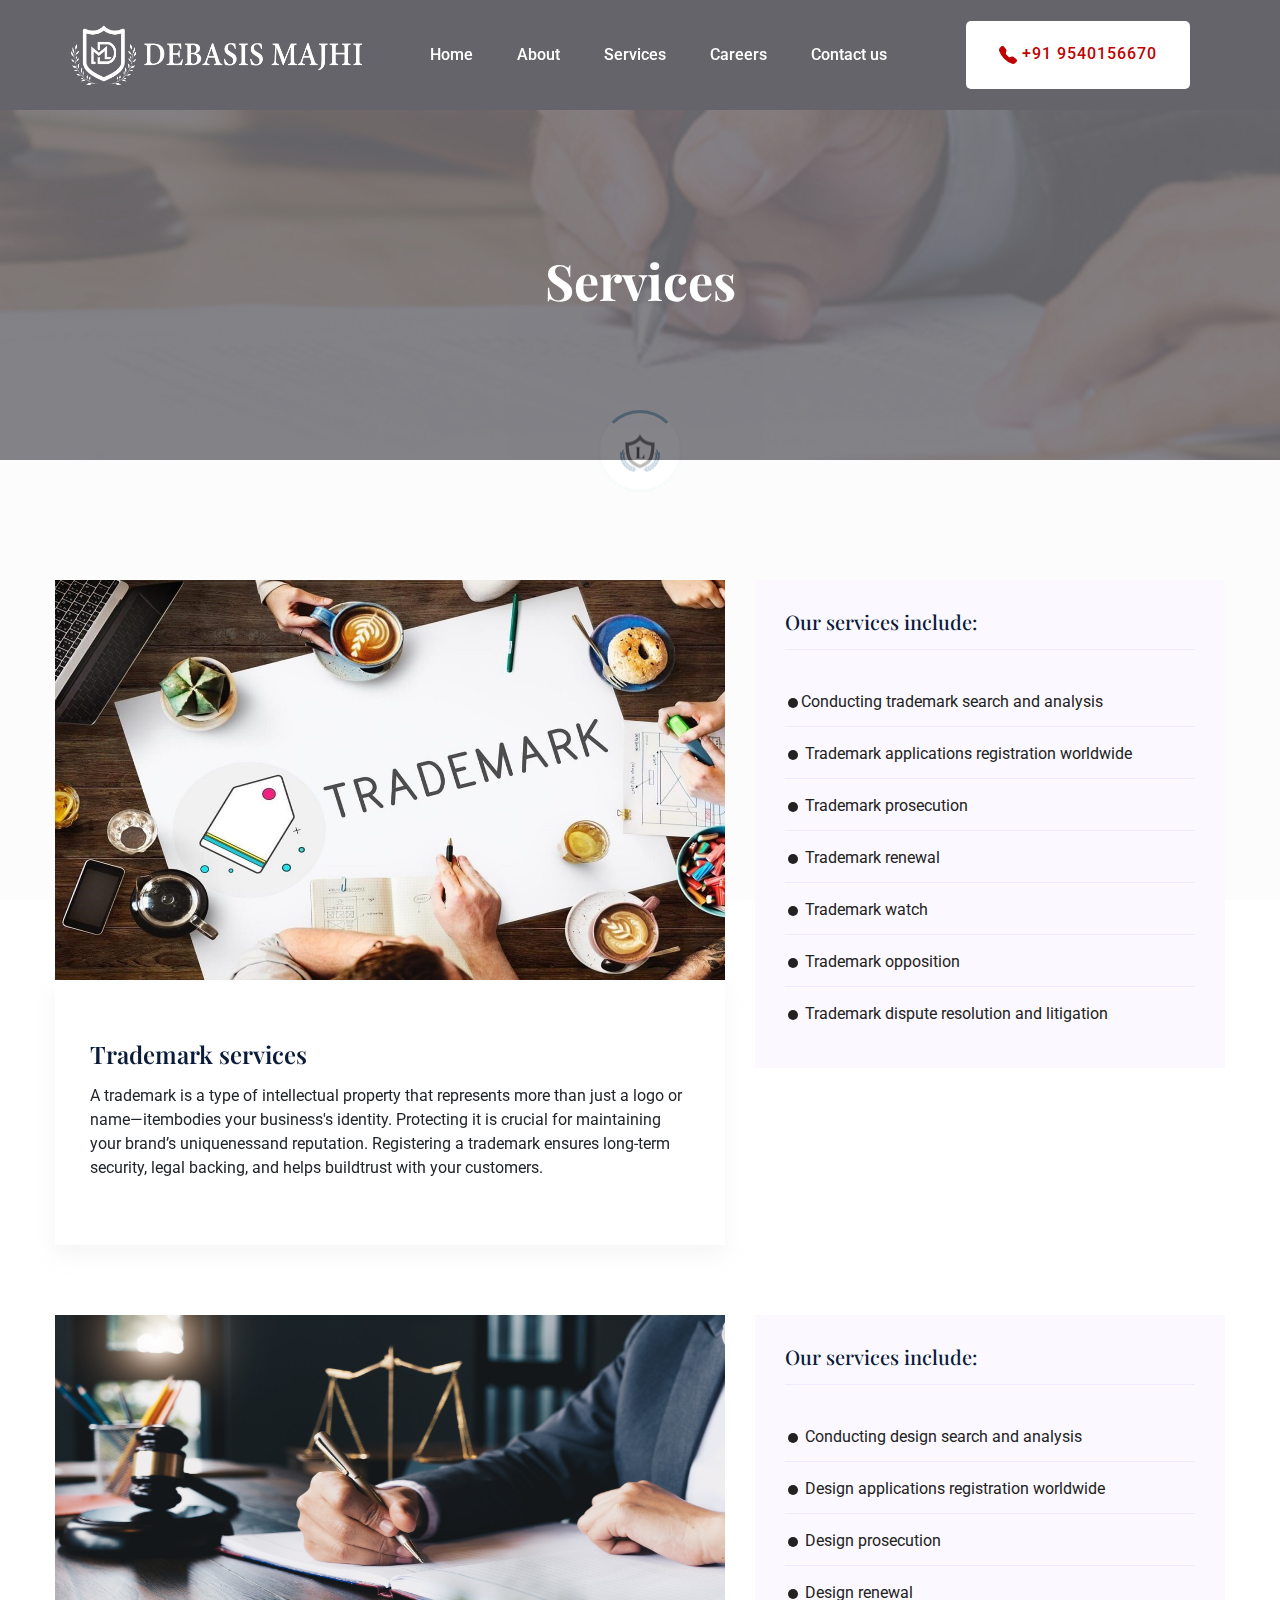
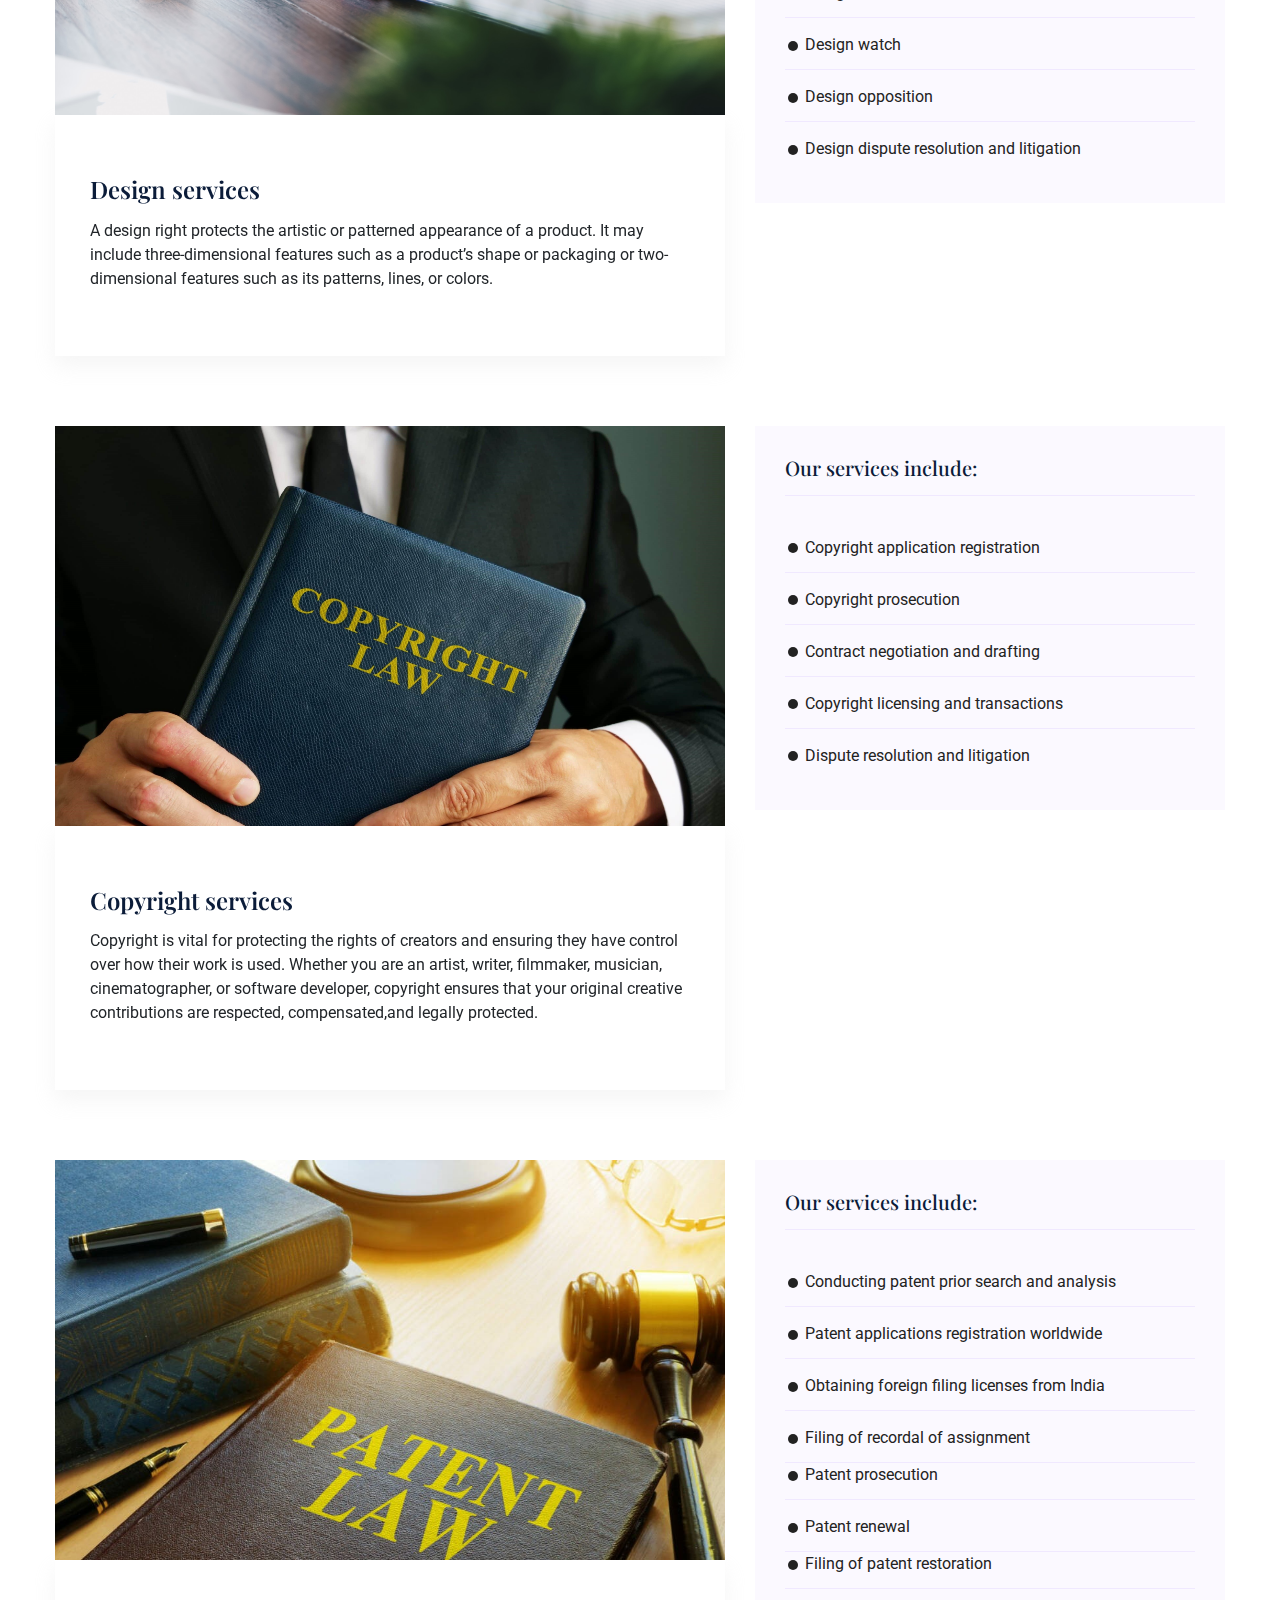
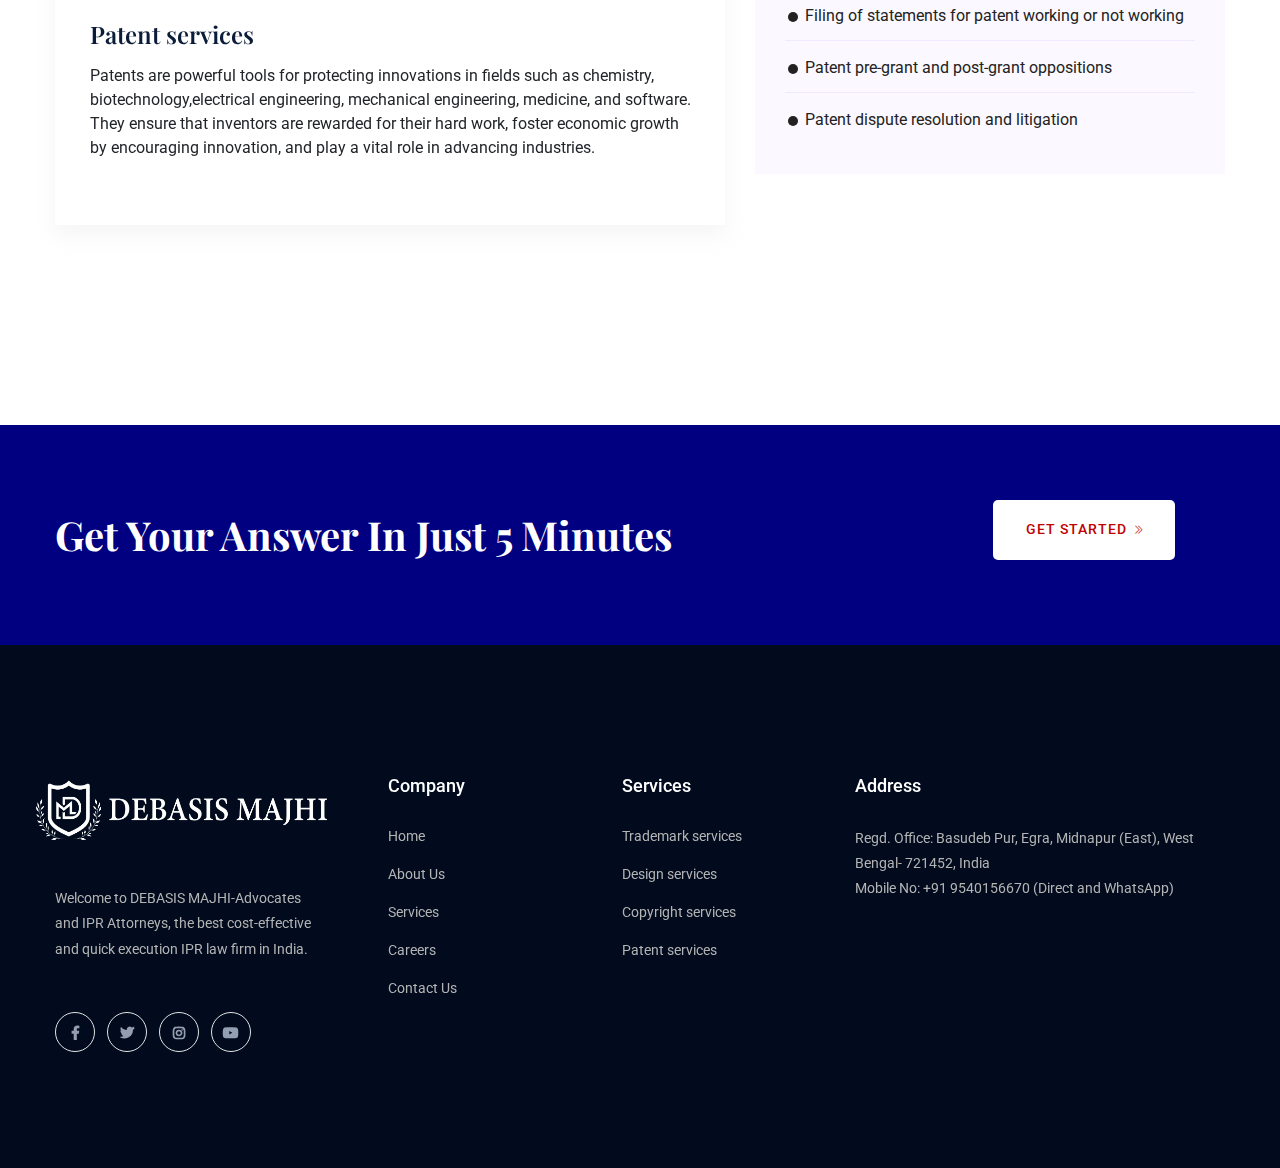
<file: services.html>
<!doctype html>
<html class="no-js" lang="zxx">

<head>
    <meta charset="utf-8">
    <meta http-equiv="x-ua-compatible" content="ie=edge">
    <title>DEBASIS MAJHI-Advocates and IPR Attorneys</title>
    <meta name="description" content="">
    <meta name="viewport" content="width=device-width, initial-scale=1">

    <link rel="manifest" href="site.webmanifest">
    <link rel="shortcut icon" type="image/x-icon" href="img/favicon.ico">

    <!-- CSS here -->
        <link rel="stylesheet" href="assets/css/bootstrap.min.css">
        <link rel="stylesheet" href="assets/css/owl.carousel.min.css">
        <link rel="stylesheet" href="assets/css/slicknav.css">
        <link rel="stylesheet" href="assets/css/animate.min.css">
        <link rel="stylesheet" href="assets/css/magnific-popup.css">
        <link rel="stylesheet" href="assets/css/fontawesome-all.min.css">
        <link rel="stylesheet" href="assets/css/themify-icons.css">
        <link rel="stylesheet" href="assets/css/flaticon.css">
        <link rel="stylesheet" href="assets/css/slick.css">
        <link rel="stylesheet" href="assets/css/nice-select.css">
        <link rel="stylesheet" href="assets/css/style.css">
        <link rel="stylesheet" href="assets/css/responsive.css">
        <link rel="stylesheet" type="text/css" href="assets/css/style2.css">
   </head>
<body>
    
    <!-- Preloader Start -->
    <div id="preloader-active">
        <div class="preloader d-flex align-items-center justify-content-center">
            <div class="preloader-inner position-relative">
                <div class="preloader-circle"></div>
                <div class="preloader-img pere-text">
                    <img src="img/logo/loder.png" alt="">
                </div>
            </div>
        </div>
    </div>
    <!-- Preloader Start -->

    <header>
        <!-- Header Start -->
       <div class="header-area header-sticky">
            <div class="container-fluid">
                <div class="row align-items-center">
                    <!-- Logo -->
                    <div class="col-xl-2 col-lg-1 col-md-1">
                                                <div class="logo">
                            <div class="logo1">
                          <a href="index.html"><img src="img/about/Lawyer Logo-06.png" alt="" height="100px" width="320px" style="margin-top:-15px; margin-left: -40px;"></a>
                         </div>
                        </div>
                    </div>
                    <div class="col-xl-7 col-lg-8 col-md-6">
                        <!-- Main-menu -->
                        <div class="main-menu f-right d-none d-lg-block">
                            <nav>
                                <ul id="navigation">  
                                    <li><a href="index.html">Home</a></li>
                                    <li><a href="about.html">About</a></li>
                                    <li><a href="services.html">Services</a>
                                        <ul class="submenu">
                                            <li><a href="#ts">Trademark services</a></li>
                                            <li><a href="#ds">Design services</a></li>
                                            <li><a href="#cs">Copyright services</a></li>
                                            <li><a href="#ps">Patent services</a></li>
                                        </ul>
                                    </li>
                                    <li><a href="careers.html">Careers</a></li>
                                     <li><a href="contact.html">Contact us</a></li>
                                            
                                    
                                </ul>
                            </nav>
                        </div>
                    </div>             
                    <div class="col-xl-3 col-lg-3 col-md-3">
                        <!-- Header-btn -->
                        <div class="header-btn d-none d-lg-block f-right">
                            <a href="#" class="btn header-btn" style="font-size:16px"><svg xmlns="http://www.w3.org/2000/svg" width="18" height="18" fill="currentColor" class="bi bi-telephone-fill" viewBox="0 0 16 16"><path fill-rule="evenodd" d="M1.885.511a1.745 1.745 0 0 1 2.61.163L6.29 2.98c.329.423.445.974.315 1.494l-.547 2.19a.68.68 0 0 0 .178.643l2.457 2.457a.68.68 0 0 0 .644.178l2.189-.547a1.75 1.75 0 0 1 1.494.315l2.306 1.794c.829.645.905 1.87.163 2.611l-1.034 1.034c-.74.74-1.846 1.065-2.877.702a18.6 18.6 0 0 1-7.01-4.42 18.6 18.6 0 0 1-4.42-7.009c-.362-1.03-.037-2.137.703-2.877z"/></svg> +91 9540156670</a>
                        </div>
                    </div>
                    <!-- Mobile Menu -->
                    <div class="col-12">
                        <div class="mobile_menu d-block d-lg-none"></div>
                    </div>
                </div>
            </div>
       </div>
        <!-- Header End -->
    </header>

    <!-- slider Area Start-->
    <div class="slider-area ">
        <!-- Mobile Menu -->
        <div class="single-slider slider-height2 d-flex align-items-center" data-background="img/hero/law_hero2.jpg">
            <div class="container">
                <div class="row">
                    <div class="col-xl-12">
                        <div class="hero-cap text-center">
                            <h2> Services</h2>
                        </div>
                    </div>
                </div>
            </div>
        </div>
    </div>
    <!-- slider Area End-->
     <section id="ts">
  <!--================Blog Area1 =================-->
    <section class="blog_area section-padding">
        <div class="container">
            <div class="row">
                <div class="col-lg-7 mb-1 mb-lg-0">
                    <div class="blog_left_sidebar">
                        <article class="blog_item">
                            <div class="blog_item_img">
                                <img class="card-img rounded-0" src="img/about/6.jpg" alt="" height="400px" width="400px">
                            </div>
                            <div class="blog_details">
                                <a class="d-inline-block" >
                                    <h2>Trademark services</h2>
                                </a>
                                <p>A trademark is a type of intellectual property that represents more than just a logo or name—itembodies your business&#39;s identity. Protecting it is crucial for maintaining your brand’s uniquenessand reputation. Registering a trademark ensures long-term security, legal backing, and helps buildtrust with your customers.</p>
                            </div>
                        </article>

                       

                        <nav class="blog-pagination justify-content-center d-flex">
                            <ul class="pagination">
                                <li class="page-item">
                                    
                                </li>
                            </ul>
                        </nav>
                    </div>
                </div>
                <div class="col-lg-5">
                    <div class="blog_right_sidebar">
                        

                        <aside class="single_sidebar_widget post_category_widget">
                            <h4 class="widget_title">Our services include:</h4>
                            <ul class="list cat-list">
                                <li>
                                    <a class="d-flex">
                                      <b>  <p><svg xmlns="http://www.w3.org/2000/svg" width="16" height="16" fill="currentColor" class="bi bi-record-fill" viewBox="0 0 16 16"><path fill-rule="evenodd" d="M8 13A5 5 0 1 0 8 3a5 5 0 0 0 0 10"/></svg>Conducting trademark search and analysis</p>
                                        </a></b>
                                </li>
                                <li>
                                    <a class="d-flex">
                                       <b> <p><svg xmlns="http://www.w3.org/2000/svg" width="16" height="16" fill="currentColor" class="bi bi-record-fill" viewBox="0 0 16 16"><path fill-rule="evenodd" d="M8 13A5 5 0 1 0 8 3a5 5 0 0 0 0 10"/></svg> Trademark applications registration worldwide</p></b>
                                       
                                    </a>
                                </li>
                                <li>
                                    <a  class="d-flex">
                                       <b> <p><svg xmlns="http://www.w3.org/2000/svg" width="16" height="16" fill="currentColor" class="bi bi-record-fill" viewBox="0 0 16 16"><path fill-rule="evenodd" d="M8 13A5 5 0 1 0 8 3a5 5 0 0 0 0 10"/></svg> Trademark prosecution</p></b>
                                        
                                    </a>
                                </li>
                                <li>
                                    <a  class="d-flex">
                                       <b> <p><svg xmlns="http://www.w3.org/2000/svg" width="16" height="16" fill="currentColor" class="bi bi-record-fill" viewBox="0 0 16 16"><path fill-rule="evenodd" d="M8 13A5 5 0 1 0 8 3a5 5 0 0 0 0 10"/></svg> Trademark renewal</p></b>
                                                                            </a>
                                </li>
                                <li>
                                    <a class="d-flex">
                                       <b> <p><svg xmlns="http://www.w3.org/2000/svg" width="16" height="16" fill="currentColor" class="bi bi-record-fill" viewBox="0 0 16 16"><path fill-rule="evenodd" d="M8 13A5 5 0 1 0 8 3a5 5 0 0 0 0 10"/></svg> Trademark watch</p></b>
                                       
                                    </a>
                                </li>
                                <li>
                                    <a  class="d-flex">
                                      <b>  <p><svg xmlns="http://www.w3.org/2000/svg" width="16" height="16" fill="currentColor" class="bi bi-record-fill" viewBox="0 0 16 16"><path fill-rule="evenodd" d="M8 13A5 5 0 1 0 8 3a5 5 0 0 0 0 10"/></svg> Trademark opposition</p></b>
                                        
                                    </a>
                                </li>
                                <li>
                                    <a  class="d-flex">
                                       <b> <p><svg xmlns="http://www.w3.org/2000/svg" width="16" height="16" fill="currentColor" class="bi bi-record-fill" viewBox="0 0 16 16"><path fill-rule="evenodd" d="M8 13A5 5 0 1 0 8 3a5 5 0 0 0 0 10"/></svg> 
                                        Trademark dispute resolution and litigation</p></b>
                                        
                                    </a>
                                </li>
                            </ul>
                        </aside>
                    </div>
                </div>
            </div>
        </div>
    </section>
</section>


    <section id="ds">
    <!--================Blog Area2 =================-->
    <section class="blog_area section-padding" style="margin-top: -250px;">
        <div class="container">
            <div class="row">
                <div class="col-lg-7 mb-1 mb-lg-0">
                    <div class="blog_left_sidebar">
                        <article class="blog_item">
                            <div class="blog_item_img">
                                <img class="card-img rounded-0" src="img/about/7.jpeg" alt="" height="400px" width="400px">
                            </div>
                            <div class="blog_details">
                                <a class="d-inline-block" >
                                    <h2>Design services</h2>
                                </a>
                                <p>A design right protects the artistic or patterned appearance of a product. It may include three-dimensional features such as a product’s shape or packaging or two-dimensional features such as its patterns, lines, or colors.</p>
                            </div>
                        </article>

                       

                        <nav class="blog-pagination justify-content-center d-flex">
                            <ul class="pagination">
                                <li class="page-item">
                                    
                                </li>
                            </ul>
                        </nav>
                    </div>
                </div>
                <div class="col-lg-5">
                    <div class="blog_right_sidebar">
                        

                        <aside class="single_sidebar_widget post_category_widget">
                            <h4 class="widget_title">Our services include:</h4>
                            <ul class="list cat-list">
                                <li>
                                    <a class="d-flex">
                                      <b>  <p><svg xmlns="http://www.w3.org/2000/svg" width="16" height="16" fill="currentColor" class="bi bi-record-fill" viewBox="0 0 16 16"><path fill-rule="evenodd" d="M8 13A5 5 0 1 0 8 3a5 5 0 0 0 0 10"/></svg> Conducting design search and analysis</p></b>
                                        
                                    </a>
                                </li>
                                <li>
                                    <a  class="d-flex">
                                      <b>  <p><svg xmlns="http://www.w3.org/2000/svg" width="16" height="16" fill="currentColor" class="bi bi-record-fill" viewBox="0 0 16 16"><path fill-rule="evenodd" d="M8 13A5 5 0 1 0 8 3a5 5 0 0 0 0 10"/></svg> Design applications registration worldwide</p></b>
                                       
                                    </a>
                                </li>
                                <li>
                                    <a  class="d-flex">
                                      <b>  <p><svg xmlns="http://www.w3.org/2000/svg" width="16" height="16" fill="currentColor" class="bi bi-record-fill" viewBox="0 0 16 16"><path fill-rule="evenodd" d="M8 13A5 5 0 1 0 8 3a5 5 0 0 0 0 10"/></svg> Design prosecution</p></b>
                                        
                                    </a>
                                </li>
                                <li>
                                    <a class="d-flex">
                                      <b>  <p><svg xmlns="http://www.w3.org/2000/svg" width="16" height="16" fill="currentColor" class="bi bi-record-fill" viewBox="0 0 16 16"><path fill-rule="evenodd" d="M8 13A5 5 0 1 0 8 3a5 5 0 0 0 0 10"/></svg> Design renewal</p></b>
                                                                            </a>
                                </li>
                                <li>
                                    <a  class="d-flex">
                                      <b>  <p><svg xmlns="http://www.w3.org/2000/svg" width="16" height="16" fill="currentColor" class="bi bi-record-fill" viewBox="0 0 16 16"><path fill-rule="evenodd" d="M8 13A5 5 0 1 0 8 3a5 5 0 0 0 0 10"/></svg> Design watch</p></b>
                                       
                                    </a>
                                </li>
                                <li>
                                    <a  class="d-flex">
                                      <b>  <p><svg xmlns="http://www.w3.org/2000/svg" width="16" height="16" fill="currentColor" class="bi bi-record-fill" viewBox="0 0 16 16"><path fill-rule="evenodd" d="M8 13A5 5 0 1 0 8 3a5 5 0 0 0 0 10"/></svg> Design opposition</p></b>
                                        
                                    </a>
                                </li>
                                <li>
                                    <a  class="d-flex">
                                       <b> <p><svg xmlns="http://www.w3.org/2000/svg" width="16" height="16" fill="currentColor" class="bi bi-record-fill" viewBox="0 0 16 16"><path fill-rule="evenodd" d="M8 13A5 5 0 1 0 8 3a5 5 0 0 0 0 10"/></svg> Design dispute resolution and litigation</p></b>
                                        
                                    </a>
                                </li>
                            </ul>
                        </aside>
                    </div>
                </div>
            </div>
        </div>
    </section>
</section>
 
   <section id="cs">
    <!--================Blog Area3 =================-->
    <section class="blog_area section-padding" style="margin-top: -250px;">
        <div class="container">
            <div class="row">
                <div class="col-lg-7 mb-1 mb-lg-0">
                    <div class="blog_left_sidebar">
                        <article class="blog_item">
                            <div class="blog_item_img">
                                <img class="card-img rounded-0" src="img/about/9.jpg" alt="" height="400px" width="400px">
                            </div>
                            <div class="blog_details">
                                <a class="d-inline-block" >
                                    <h2>Copyright services</h2>
                                </a>
                                <p>Copyright is vital for protecting the rights of creators and ensuring they have control over how their work is used. Whether you are an artist, writer, filmmaker, musician, cinematographer, or software developer, copyright ensures that your original creative contributions are respected, compensated,and legally protected.</p>
                            </div>
                        </article>

                       

                        <nav class="blog-pagination justify-content-center d-flex">
                            <ul class="pagination">
                                <li class="page-item">
                                    
                                </li>
                            </ul>
                        </nav>
                    </div>
                </div>
                <div class="col-lg-5">
                    <div class="blog_right_sidebar">
                        

                        <aside class="single_sidebar_widget post_category_widget">
                            <h4 class="widget_title">Our services include:</h4>
                            <ul class="list cat-list">
                                <li>
                                    <a  class="d-flex">
                                      <b>  <p><svg xmlns="http://www.w3.org/2000/svg" width="16" height="16" fill="currentColor" class="bi bi-record-fill" viewBox="0 0 16 16"><path fill-rule="evenodd" d="M8 13A5 5 0 1 0 8 3a5 5 0 0 0 0 10"/></svg> Copyright application registration
                                        </p></b>
                                        
                                    </a>
                                </li>
                                <li>
                                    <a  class="d-flex">
                                      <b>  <p><svg xmlns="http://www.w3.org/2000/svg" width="16" height="16" fill="currentColor" class="bi bi-record-fill" viewBox="0 0 16 16"><path fill-rule="evenodd" d="M8 13A5 5 0 1 0 8 3a5 5 0 0 0 0 10"/></svg> Copyright prosecution</p></b>
                                       
                                    </a>
                                </li>
                                <li>
                                    <a  class="d-flex">
                                      <b>  <p><svg xmlns="http://www.w3.org/2000/svg" width="16" height="16" fill="currentColor" class="bi bi-record-fill" viewBox="0 0 16 16"><path fill-rule="evenodd" d="M8 13A5 5 0 1 0 8 3a5 5 0 0 0 0 10"/></svg> Contract negotiation and drafting</p></b>
                                        
                                    </a>
                                </li>
                                <li>
                                    <a class="d-flex">
                                     <b>   <p><svg xmlns="http://www.w3.org/2000/svg" width="16" height="16" fill="currentColor" class="bi bi-record-fill" viewBox="0 0 16 16"><path fill-rule="evenodd" d="M8 13A5 5 0 1 0 8 3a5 5 0 0 0 0 10"/></svg> Copyright licensing and transactions</p>
                                                                            </a></b>
                                </li>
                                <li>
                                    <a  class="d-flex">
                                       <b> <p><svg xmlns="http://www.w3.org/2000/svg" width="16" height="16" fill="currentColor" class="bi bi-record-fill" viewBox="0 0 16 16"><path fill-rule="evenodd" d="M8 13A5 5 0 1 0 8 3a5 5 0 0 0 0 10"/></svg> Dispute resolution and litigation</p></b>
                                       
                                    </a>
                                </li>
                            </ul>
                        </aside>
                    </div>
                </div>
            </div>
        </div>
    </section>
</section>
 
     <section id="ps">
    <!--================Blog Area 4=================-->
    <section class="blog_area section-padding" style="margin-top: -250px;">
        <div class="container">
            <div class="row">
                <div class="col-lg-7 mb-1 mb-lg-0">
                    <div class="blog_left_sidebar">
                        <article class="blog_item">
                            <div class="blog_item_img">
                                <img class="card-img rounded-0" src="img/about/1.jpg" alt="" height="400px" width="400px">
                            </div>
                            <div class="blog_details">
                                <a class="d-inline-block" >
                                    <h2>Patent services</h2>
                                </a>
                                <p>Patents are powerful tools for protecting innovations in fields such as chemistry, biotechnology,electrical engineering, mechanical engineering, medicine, and software. They ensure that inventors are rewarded for their hard work, foster economic growth by encouraging innovation, and play a vital role in advancing industries.</p>
                            </div>
                        </article>

                       

                        <nav class="blog-pagination justify-content-center d-flex">
                            <ul class="pagination">
                                <li class="page-item">
                                    
                                </li>
                            </ul>
                        </nav>
                    </div>
                </div>
                <div class="col-lg-5">
                    <div class="blog_right_sidebar">
                        

                        <aside class="single_sidebar_widget post_category_widget">
                            <h4 class="widget_title">Our services include:</h4>
                            <ul class="list cat-list">
                                <li>
                                    <a  class="d-flex">
                                        <b><p><svg xmlns="http://www.w3.org/2000/svg" width="16" height="16" fill="currentColor" class="bi bi-record-fill" viewBox="0 0 16 16"><path fill-rule="evenodd" d="M8 13A5 5 0 1 0 8 3a5 5 0 0 0 0 10"/></svg> 
                                            Conducting patent prior search and analysis</p></b>
                                        
                                    </a>
                                </li>
                                <li>
                                    <a 
                                    class="d-flex">
                                       <b> <p><svg xmlns="http://www.w3.org/2000/svg" width="16" height="16" fill="currentColor" class="bi bi-record-fill" viewBox="0 0 16 16"><path fill-rule="evenodd" d="M8 13A5 5 0 1 0 8 3a5 5 0 0 0 0 10"/></svg> 
                                        Patent applications registration worldwide</p></b>
                                       
                                    </a>
                                </li>
                                <li>
                                    <a class="d-flex">
                                       <b> <p><svg xmlns="http://www.w3.org/2000/svg" width="16" height="16" fill="currentColor" class="bi bi-record-fill" viewBox="0 0 16 16"><path fill-rule="evenodd" d="M8 13A5 5 0 1 0 8 3a5 5 0 0 0 0 10"/></svg> Obtaining foreign filing licenses from India</p></b>
                                        
                                    </a>
                                </li>
                                <li>
                                    <a  class="d-flex">
                                       <b> <p><svg xmlns="http://www.w3.org/2000/svg" width="16" height="16" fill="currentColor" class="bi bi-record-fill" viewBox="0 0 16 16"><path fill-rule="evenodd" d="M8 13A5 5 0 1 0 8 3a5 5 0 0 0 0 10"/></svg> Filing of recordal of assignment</p>
                                                                            </a>
                                </li>
                                <li>
                                    <a class="d-flex">
                                       <b> <p><svg xmlns="http://www.w3.org/2000/svg" width="16" height="16" fill="currentColor" class="bi bi-record-fill" viewBox="0 0 16 16"><path fill-rule="evenodd" d="M8 13A5 5 0 1 0 8 3a5 5 0 0 0 0 10"/></svg> Patent prosecution</p></b>
                                       
                                    </a>
                                </li>
                                <li>
                                    <a class="d-flex">
                                       <b> <p><svg xmlns="http://www.w3.org/2000/svg" width="16" height="16" fill="currentColor" class="bi bi-record-fill" viewBox="0 0 16 16"><path fill-rule="evenodd" d="M8 13A5 5 0 1 0 8 3a5 5 0 0 0 0 10"/></svg> Patent renewal</p>
                                        
                                    </a>
                                </li>
                                <li>
                                    <a  class="d-flex">
                                      <b>  <p><svg xmlns="http://www.w3.org/2000/svg" width="16" height="16" fill="currentColor" class="bi bi-record-fill" viewBox="0 0 16 16"><path fill-rule="evenodd" d="M8 13A5 5 0 1 0 8 3a5 5 0 0 0 0 10"/></svg> Filing of patent restoration</p></b>
                                        
                                    </a>
                                </li>
                                <li>
                                    <a  class="d-flex">
                                       <b> <p><svg xmlns="http://www.w3.org/2000/svg" width="16" height="16" fill="currentColor" class="bi bi-record-fill" viewBox="0 0 16 16"><path fill-rule="evenodd" d="M8 13A5 5 0 1 0 8 3a5 5 0 0 0 0 10"/></svg> Filing of statements for patent working or not working</p></b>
                                        
                                    </a>
                                </li>
                                <li>
                                    <a  class="d-flex">
                                       <b> <p><svg xmlns="http://www.w3.org/2000/svg" width="16" height="16" fill="currentColor" class="bi bi-record-fill" viewBox="0 0 16 16"><path fill-rule="evenodd" d="M8 13A5 5 0 1 0 8 3a5 5 0 0 0 0 10"/></svg> Patent pre-grant and post-grant oppositions</p></b>
                                        
                                    </a>
                                </li>
                                <li>
                                    <a  class="d-flex">
                                      <b>  <p><svg xmlns="http://www.w3.org/2000/svg" width="16" height="16" fill="currentColor" class="bi bi-record-fill" viewBox="0 0 16 16"><path fill-rule="evenodd" d="M8 13A5 5 0 1 0 8 3a5 5 0 0 0 0 10"/></svg> Patent dispute resolution and litigation</p></b>
                                        
                                    </a>
                                </li>
                            </ul>
                        </aside>
                    </div>
                </div>
            </div>
        </div>
    </section>
</section>


 <!-- Want To Work Start -->
        <div class="wantToWork-area w-padding" style="background-color:#000080;">
            <div class="container">
                <div class="row d-flex align-items-center">
                    <div class="col-xl-7 col-lg-9 col-md-8">
                        <div class="wantToWork-caption">
                            <h2>Get Your Answer In Just 5 Minutes</h2>
                            
                        </div>
                    </div>
                    <div class="col-xl-5 col-lg-3 col-md-4">
                       <div class="wantToWork-btn f-right">
                            <a href="contact.html" class="btn btn-ans">Get started <i class="ti-angle-double-right"></i></a>
                       </div>
                    </div>
                </div>
            </div>
        </div>
        <!-- Want To Work End -->

<!-- Footer Start-->
      <footer>
        <!-- Footer Start-->
        <div class="footer-area footer-bg footer-padding">
            <div class="container">
                <div class="row d-flex justify-content-between">
                    <div class="col-xl-3 col-lg-3 col-md-4 col-sm-7">
                       <div class="single-footer-caption mb-50">
                         <!-- logo -->
                         <div class="footer-logo">
                        <a href="index.html"><img src="img/about/Lawyer Logo-06.png" alt="" height="100px" width="320px" style="margin-top:-10px; margin-left: -40px;"></a>
                         </div>
                         <div class="single-footer-caption mb-30">
                             <div class="footer-tittle">
                                 <div class="footer-pera">
                                     <p>Welcome to DEBASIS MAJHI-Advocates and IPR Attorneys, the best cost-effective and quick execution IPR law firm in India.</p>
                                </div>
                             </div>
                         </div>
                         <!-- footer social -->
                         <div class="footer-social">
                             <a href="#"><i class="fab fa-facebook-f"></i></a>
                             <a href="#"><i class="fab fa-twitter"></i></a>
                             <a href="#"><i class="fab fa-instagram"></i></a>
                             <a href="#"><i class="fab fa-youtube"></i></a>
                         </div>
                       </div>
                    </div>
                    <div class="col-xl-2 col-lg-2 col-md-2 col-sm-5">
                        <div class="single-footer-caption mb-50">
                            <div class="footer-tittle">
                                <h4>Company</h4>
                                <ul>
                                    <li><a href="index.html">Home</a></li>
                                    <li><a href="about.html"> About Us</a></li>
                                    <li><a href="services.html">Services</a></li>
                                    <li><a href="careers.html">Careers</a></li>
                                    <li><a href="contact.html">Contact Us</a></li>
                                </ul>
                            </div>
                        </div>
                    </div>
                    <div class="col-xl-2 col-lg-2 col-md-3 col-sm-1">
                        <div class="single-footer-caption mb-50">
                            <div class="footer-tittle">
                                <h4>Services</h4>
                                <ul>
                                   <li><a href="services.html">Trademark services</a></li>
                                   <li><a href="services.html">Design services</a></li>
                                   <li><a href="services.html">Copyright services</a></li>
                                   <li><a href="services.html">Patent services</a></li>
                                </ul>
                            </div>
                        </div>
                    </div>
                    <div class="col-xl-4 col-lg-4 col-md-5 col-sm-5">
                        <div class="single-footer-caption mb-50">
                            <div class="footer-tittle">
                                <h4>Address</h4>
                                <div class="footer-pera footer-pera2">
                                 <p>Regd. Office: Basudeb Pur, Egra, Midnapur (East), West Bengal- 721452, India</p>
                                 <p>Mobile No: +91 9540156670 (Direct and WhatsApp)</p>
                             </div>
                           
                                 </div>
                             </div>
                            </div>
                        </div>
                    </div>
                </div>
            </div>
        </div>
        <!-- footer-bottom aera -->
        <div class="footer-bottom-area footer-bg">
            <div class="container">
                <div class="footer-border">
                     <div class="row d-flex align-items-center">
                         <div class="col-xl-12">
                             <div class="footer-copy-right text-center">
                             </div>
                         </div>
                     </div>
                </div>
            </div>
        </div>
        <!-- Footer End-->
    </footer>
<!-- JS here -->
	
		<!-- All JS Custom Plugins Link Here here -->
        <script src="./assets/js/vendor/modernizr-3.5.0.min.js"></script>
		
		<!-- Jquery, Popper, Bootstrap -->
		<script src="./assets/js/vendor/jquery-1.12.4.min.js"></script>
        <script src="./assets/js/popper.min.js"></script>
        <script src="./assets/js/bootstrap.min.js"></script>
	    <!-- Jquery Mobile Menu -->
        <script src="./assets/js/jquery.slicknav.min.js"></script>

		<!-- Jquery Slick , Owl-Carousel Plugins -->
        <script src="./assets/js/owl.carousel.min.js"></script>
        <script src="./assets/js/slick.min.js"></script>
        
		<!-- One Page, Animated-HeadLin -->
        <script src="./assets/js/wow.min.js"></script>
		<script src="./assets/js/animated.headline.js"></script>
		
		<!-- Scrollup, nice-select, sticky -->
        <script src="./assets/js/jquery.scrollUp.min.js"></script>
        <script src="./assets/js/jquery.nice-select.min.js"></script>
		<script src="./assets/js/jquery.sticky.js"></script>
        <script src="./assets/js/jquery.magnific-popup.js"></script>

        <!-- contact js -->
        <script src="./assets/js/contact.js"></script>
        <script src="./assets/js/jquery.form.js"></script>
        <script src="./assets/js/jquery.validate.min.js"></script>
        <script src="./assets/js/mail-script.js"></script>
        <script src="./assets/js/jquery.ajaxchimp.min.js"></script>
        
		<!-- Jquery Plugins, main Jquery -->	
        <script src="./assets/js/plugins.js"></script>
        <script src="./assets/js/main.js"></script>

</body>
</html>
</file>
<file: assets/css/themify-icons.css>
@font-face {
	font-family: 'themify';
	src:url('../fonts/themify.eot?-fvbane');


	src:url('../fonts/themify.eot?#iefix-fvbane') format('embedded-opentype'),
		url('../fonts/themify.woff?-fvbane') format('woff'),
		url('../fonts/themify.ttf?-fvbane') format('truetype'),
		url('../fonts/themify.svg?-fvbane#themify') format('svg');
	font-weight: normal;
	font-style: normal;
}

[class^="ti-"], [class*=" ti-"] {
	font-family: 'themify';
	speak: none;
	font-style: normal;
	font-weight: normal;
	font-variant: normal;
	text-transform: none;
	line-height: 1;

	/* Better Font Rendering =========== */
	-webkit-font-smoothing: antialiased;
	-moz-osx-font-smoothing: grayscale;
}

.ti-wand:before {
	content: "\e600";
}
.ti-volume:before {
	content: "\e601";
}
.ti-user:before {
	content: "\e602";
}
.ti-unlock:before {
	content: "\e603";
}
.ti-unlink:before {
	content: "\e604";
}
.ti-trash:before {
	content: "\e605";
}
.ti-thought:before {
	content: "\e606";
}
.ti-target:before {
	content: "\e607";
}
.ti-tag:before {
	content: "\e608";
}
.ti-tablet:before {
	content: "\e609";
}
.ti-star:before {
	content: "\e60a";
}
.ti-spray:before {
	content: "\e60b";
}
.ti-signal:before {
	content: "\e60c";
}
.ti-shopping-cart:before {
	content: "\e60d";
}
.ti-shopping-cart-full:before {
	content: "\e60e";
}
.ti-settings:before {
	content: "\e60f";
}
.ti-search:before {
	content: "\e610";
}
.ti-zoom-in:before {
	content: "\e611";
}
.ti-zoom-out:before {
	content: "\e612";
}
.ti-cut:before {
	content: "\e613";
}
.ti-ruler:before {
	content: "\e614";
}
.ti-ruler-pencil:before {
	content: "\e615";
}
.ti-ruler-alt:before {
	content: "\e616";
}
.ti-bookmark:before {
	content: "\e617";
}
.ti-bookmark-alt:before {
	content: "\e618";
}
.ti-reload:before {
	content: "\e619";
}
.ti-plus:before {
	content: "\e61a";
}
.ti-pin:before {
	content: "\e61b";
}
.ti-pencil:before {
	content: "\e61c";
}
.ti-pencil-alt:before {
	content: "\e61d";
}
.ti-paint-roller:before {
	content: "\e61e";
}
.ti-paint-bucket:before {
	content: "\e61f";
}
.ti-na:before {
	content: "\e620";
}
.ti-mobile:before {
	content: "\e621";
}
.ti-minus:before {
	content: "\e622";
}
.ti-medall:before {
	content: "\e623";
}
.ti-medall-alt:before {
	content: "\e624";
}
.ti-marker:before {
	content: "\e625";
}
.ti-marker-alt:before {
	content: "\e626";
}
.ti-arrow-up:before {
	content: "\e627";
}
.ti-arrow-right:before {
	content: "\e628";
}
.ti-arrow-left:before {
	content: "\e629";
}
.ti-arrow-down:before {
	content: "\e62a";
}
.ti-lock:before {
	content: "\e62b";
}
.ti-location-arrow:before {
	content: "\e62c";
}
.ti-link:before {
	content: "\e62d";
}
.ti-layout:before {
	content: "\e62e";
}
.ti-layers:before {
	content: "\e62f";
}
.ti-layers-alt:before {
	content: "\e630";
}
.ti-key:before {
	content: "\e631";
}
.ti-import:before {
	content: "\e632";
}
.ti-image:before {
	content: "\e633";
}
.ti-heart:before {
	content: "\e634";
}
.ti-heart-broken:before {
	content: "\e635";
}
.ti-hand-stop:before {
	content: "\e636";
}
.ti-hand-open:before {
	content: "\e637";
}
.ti-hand-drag:before {
	content: "\e638";
}
.ti-folder:before {
	content: "\e639";
}
.ti-flag:before {
	content: "\e63a";
}
.ti-flag-alt:before {
	content: "\e63b";
}
.ti-flag-alt-2:before {
	content: "\e63c";
}
.ti-eye:before {
	content: "\e63d";
}
.ti-export:before {
	content: "\e63e";
}
.ti-exchange-vertical:before {
	content: "\e63f";
}
.ti-desktop:before {
	content: "\e640";
}
.ti-cup:before {
	content: "\e641";
}
.ti-crown:before {
	content: "\e642";
}
.ti-comments:before {
	content: "\e643";
}
.ti-comment:before {
	content: "\e644";
}
.ti-comment-alt:before {
	content: "\e645";
}
.ti-close:before {
	content: "\e646";
}
.ti-clip:before {
	content: "\e647";
}
.ti-angle-up:before {
	content: "\e648";
}
.ti-angle-right:before {
	content: "\e649";
}
.ti-angle-left:before {
	content: "\e64a";
}
.ti-angle-down:before {
	content: "\e64b";
}
.ti-check:before {
	content: "\e64c";
}
.ti-check-box:before {
	content: "\e64d";
}
.ti-camera:before {
	content: "\e64e";
}
.ti-announcement:before {
	content: "\e64f";
}
.ti-brush:before {
	content: "\e650";
}
.ti-briefcase:before {
	content: "\e651";
}
.ti-bolt:before {
	content: "\e652";
}
.ti-bolt-alt:before {
	content: "\e653";
}
.ti-blackboard:before {
	content: "\e654";
}
.ti-bag:before {
	content: "\e655";
}
.ti-move:before {
	content: "\e656";
}
.ti-arrows-vertical:before {
	content: "\e657";
}
.ti-arrows-horizontal:before {
	content: "\e658";
}
.ti-fullscreen:before {
	content: "\e659";
}
.ti-arrow-top-right:before {
	content: "\e65a";
}
.ti-arrow-top-left:before {
	content: "\e65b";
}
.ti-arrow-circle-up:before {
	content: "\e65c";
}
.ti-arrow-circle-right:before {
	content: "\e65d";
}
.ti-arrow-circle-left:before {
	content: "\e65e";
}
.ti-arrow-circle-down:before {
	content: "\e65f";
}
.ti-angle-double-up:before {
	content: "\e660";
}
.ti-angle-double-right:before {
	content: "\e661";
}
.ti-angle-double-left:before {
	content: "\e662";
}
.ti-angle-double-down:before {
	content: "\e663";
}
.ti-zip:before {
	content: "\e664";
}
.ti-world:before {
	content: "\e665";
}
.ti-wheelchair:before {
	content: "\e666";
}
.ti-view-list:before {
	content: "\e667";
}
.ti-view-list-alt:before {
	content: "\e668";
}
.ti-view-grid:before {
	content: "\e669";
}
.ti-uppercase:before {
	content: "\e66a";
}
.ti-upload:before {
	content: "\e66b";
}
.ti-underline:before {
	content: "\e66c";
}
.ti-truck:before {
	content: "\e66d";
}
.ti-timer:before {
	content: "\e66e";
}
.ti-ticket:before {
	content: "\e66f";
}
.ti-thumb-up:before {
	content: "\e670";
}
.ti-thumb-down:before {
	content: "\e671";
}
.ti-text:before {
	content: "\e672";
}
.ti-stats-up:before {
	content: "\e673";
}
.ti-stats-down:before {
	content: "\e674";
}
.ti-split-v:before {
	content: "\e675";
}
.ti-split-h:before {
	content: "\e676";
}
.ti-smallcap:before {
	content: "\e677";
}
.ti-shine:before {
	content: "\e678";
}
.ti-shift-right:before {
	content: "\e679";
}
.ti-shift-left:before {
	content: "\e67a";
}
.ti-shield:before {
	content: "\e67b";
}
.ti-notepad:before {
	content: "\e67c";
}
.ti-server:before {
	content: "\e67d";
}
.ti-quote-right:before {
	content: "\e67e";
}
.ti-quote-left:before {
	content: "\e67f";
}
.ti-pulse:before {
	content: "\e680";
}
.ti-printer:before {
	content: "\e681";
}
.ti-power-off:before {
	content: "\e682";
}
.ti-plug:before {
	content: "\e683";
}
.ti-pie-chart:before {
	content: "\e684";
}
.ti-paragraph:before {
	content: "\e685";
}
.ti-panel:before {
	content: "\e686";
}
.ti-package:before {
	content: "\e687";
}
.ti-music:before {
	content: "\e688";
}
.ti-music-alt:before {
	content: "\e689";
}
.ti-mouse:before {
	content: "\e68a";
}
.ti-mouse-alt:before {
	content: "\e68b";
}
.ti-money:before {
	content: "\e68c";
}
.ti-microphone:before {
	content: "\e68d";
}
.ti-menu:before {
	content: "\e68e";
}
.ti-menu-alt:before {
	content: "\e68f";
}
.ti-map:before {
	content: "\e690";
}
.ti-map-alt:before {
	content: "\e691";
}
.ti-loop:before {
	content: "\e692";
}
.ti-location-pin:before {
	content: "\e693";
}
.ti-list:before {
	content: "\e694";
}
.ti-light-bulb:before {
	content: "\e695";
}
.ti-Italic:before {
	content: "\e696";
}
.ti-info:before {
	content: "\e697";
}
.ti-infinite:before {
	content: "\e698";
}
.ti-id-badge:before {
	content: "\e699";
}
.ti-hummer:before {
	content: "\e69a";
}
.ti-home:before {
	content: "\e69b";
}
.ti-help:before {
	content: "\e69c";
}
.ti-headphone:before {
	content: "\e69d";
}
.ti-harddrives:before {
	content: "\e69e";
}
.ti-harddrive:before {
	content: "\e69f";
}
.ti-gift:before {
	content: "\e6a0";
}
.ti-game:before {
	content: "\e6a1";
}
.ti-filter:before {
	content: "\e6a2";
}
.ti-files:before {
	content: "\e6a3";
}
.ti-file:before {
	content: "\e6a4";
}
.ti-eraser:before {
	content: "\e6a5";
}
.ti-envelope:before {
	content: "\e6a6";
}
.ti-download:before {
	content: "\e6a7";
}
.ti-direction:before {
	content: "\e6a8";
}
.ti-direction-alt:before {
	content: "\e6a9";
}
.ti-dashboard:before {
	content: "\e6aa";
}
.ti-control-stop:before {
	content: "\e6ab";
}
.ti-control-shuffle:before {
	content: "\e6ac";
}
.ti-control-play:before {
	content: "\e6ad";
}
.ti-control-pause:before {
	content: "\e6ae";
}
.ti-control-forward:before {
	content: "\e6af";
}
.ti-control-backward:before {
	content: "\e6b0";
}
.ti-cloud:before {
	content: "\e6b1";
}
.ti-cloud-up:before {
	content: "\e6b2";
}
.ti-cloud-down:before {
	content: "\e6b3";
}
.ti-clipboard:before {
	content: "\e6b4";
}
.ti-car:before {
	content: "\e6b5";
}
.ti-calendar:before {
	content: "\e6b6";
}
.ti-book:before {
	content: "\e6b7";
}
.ti-bell:before {
	content: "\e6b8";
}
.ti-basketball:before {
	content: "\e6b9";
}
.ti-bar-chart:before {
	content: "\e6ba";
}
.ti-bar-chart-alt:before {
	content: "\e6bb";
}
.ti-back-right:before {
	content: "\e6bc";
}
.ti-back-left:before {
	content: "\e6bd";
}
.ti-arrows-corner:before {
	content: "\e6be";
}
.ti-archive:before {
	content: "\e6bf";
}
.ti-anchor:before {
	content: "\e6c0";
}
.ti-align-right:before {
	content: "\e6c1";
}
.ti-align-left:before {
	content: "\e6c2";
}
.ti-align-justify:before {
	content: "\e6c3";
}
.ti-align-center:before {
	content: "\e6c4";
}
.ti-alert:before {
	content: "\e6c5";
}
.ti-alarm-clock:before {
	content: "\e6c6";
}
.ti-agenda:before {
	content: "\e6c7";
}
.ti-write:before {
	content: "\e6c8";
}
.ti-window:before {
	content: "\e6c9";
}
.ti-widgetized:before {
	content: "\e6ca";
}
.ti-widget:before {
	content: "\e6cb";
}
.ti-widget-alt:before {
	content: "\e6cc";
}
.ti-wallet:before {
	content: "\e6cd";
}
.ti-video-clapper:before {
	content: "\e6ce";
}
.ti-video-camera:before {
	content: "\e6cf";
}
.ti-vector:before {
	content: "\e6d0";
}
.ti-themify-logo:before {
	content: "\e6d1";
}
.ti-themify-favicon:before {
	content: "\e6d2";
}
.ti-themify-favicon-alt:before {
	content: "\e6d3";
}
.ti-support:before {
	content: "\e6d4";
}
.ti-stamp:before {
	content: "\e6d5";
}
.ti-split-v-alt:before {
	content: "\e6d6";
}
.ti-slice:before {
	content: "\e6d7";
}
.ti-shortcode:before {
	content: "\e6d8";
}
.ti-shift-right-alt:before {
	content: "\e6d9";
}
.ti-shift-left-alt:before {
	content: "\e6da";
}
.ti-ruler-alt-2:before {
	content: "\e6db";
}
.ti-receipt:before {
	content: "\e6dc";
}
.ti-pin2:before {
	content: "\e6dd";
}
.ti-pin-alt:before {
	content: "\e6de";
}
.ti-pencil-alt2:before {
	content: "\e6df";
}
.ti-palette:before {
	content: "\e6e0";
}
.ti-more:before {
	content: "\e6e1";
}
.ti-more-alt:before {
	content: "\e6e2";
}
.ti-microphone-alt:before {
	content: "\e6e3";
}
.ti-magnet:before {
	content: "\e6e4";
}
.ti-line-double:before {
	content: "\e6e5";
}
.ti-line-dotted:before {
	content: "\e6e6";
}
.ti-line-dashed:before {
	content: "\e6e7";
}
.ti-layout-width-full:before {
	content: "\e6e8";
}
.ti-layout-width-default:before {
	content: "\e6e9";
}
.ti-layout-width-default-alt:before {
	content: "\e6ea";
}
.ti-layout-tab:before {
	content: "\e6eb";
}
.ti-layout-tab-window:before {
	content: "\e6ec";
}
.ti-layout-tab-v:before {
	content: "\e6ed";
}
.ti-layout-tab-min:before {
	content: "\e6ee";
}
.ti-layout-slider:before {
	content: "\e6ef";
}
.ti-layout-slider-alt:before {
	content: "\e6f0";
}
.ti-layout-sidebar-right:before {
	content: "\e6f1";
}
.ti-layout-sidebar-none:before {
	content: "\e6f2";
}
.ti-layout-sidebar-left:before {
	content: "\e6f3";
}
.ti-layout-placeholder:before {
	content: "\e6f4";
}
.ti-layout-menu:before {
	content: "\e6f5";
}
.ti-layout-menu-v:before {
	content: "\e6f6";
}
.ti-layout-menu-separated:before {
	content: "\e6f7";
}
.ti-layout-menu-full:before {
	content: "\e6f8";
}
.ti-layout-media-right-alt:before {
	content: "\e6f9";
}
.ti-layout-media-right:before {
	content: "\e6fa";
}
.ti-layout-media-overlay:before {
	content: "\e6fb";
}
.ti-layout-media-overlay-alt:before {
	content: "\e6fc";
}
.ti-layout-media-overlay-alt-2:before {
	content: "\e6fd";
}
.ti-layout-media-left-alt:before {
	content: "\e6fe";
}
.ti-layout-media-left:before {
	content: "\e6ff";
}
.ti-layout-media-center-alt:before {
	content: "\e700";
}
.ti-layout-media-center:before {
	content: "\e701";
}
.ti-layout-list-thumb:before {
	content: "\e702";
}
.ti-layout-list-thumb-alt:before {
	content: "\e703";
}
.ti-layout-list-post:before {
	content: "\e704";
}
.ti-layout-list-large-image:before {
	content: "\e705";
}
.ti-layout-line-solid:before {
	content: "\e706";
}
.ti-layout-grid4:before {
	content: "\e707";
}
.ti-layout-grid3:before {
	content: "\e708";
}
.ti-layout-grid2:before {
	content: "\e709";
}
.ti-layout-grid2-thumb:before {
	content: "\e70a";
}
.ti-layout-cta-right:before {
	content: "\e70b";
}
.ti-layout-cta-left:before {
	content: "\e70c";
}
.ti-layout-cta-center:before {
	content: "\e70d";
}
.ti-layout-cta-btn-right:before {
	content: "\e70e";
}
.ti-layout-cta-btn-left:before {
	content: "\e70f";
}
.ti-layout-column4:before {
	content: "\e710";
}
.ti-layout-column3:before {
	content: "\e711";
}
.ti-layout-column2:before {
	content: "\e712";
}
.ti-layout-accordion-separated:before {
	content: "\e713";
}
.ti-layout-accordion-merged:before {
	content: "\e714";
}
.ti-layout-accordion-list:before {
	content: "\e715";
}
.ti-ink-pen:before {
	content: "\e716";
}
.ti-info-alt:before {
	content: "\e717";
}
.ti-help-alt:before {
	content: "\e718";
}
.ti-headphone-alt:before {
	content: "\e719";
}
.ti-hand-point-up:before {
	content: "\e71a";
}
.ti-hand-point-right:before {
	content: "\e71b";
}
.ti-hand-point-left:before {
	content: "\e71c";
}
.ti-hand-point-down:before {
	content: "\e71d";
}
.ti-gallery:before {
	content: "\e71e";
}
.ti-face-smile:before {
	content: "\e71f";
}
.ti-face-sad:before {
	content: "\e720";
}
.ti-credit-card:before {
	content: "\e721";
}
.ti-control-skip-forward:before {
	content: "\e722";
}
.ti-control-skip-backward:before {
	content: "\e723";
}
.ti-control-record:before {
	content: "\e724";
}
.ti-control-eject:before {
	content: "\e725";
}
.ti-comments-smiley:before {
	content: "\e726";
}
.ti-brush-alt:before {
	content: "\e727";
}
.ti-youtube:before {
	content: "\e728";
}
.ti-vimeo:before {
	content: "\e729";
}
.ti-twitter:before {
	content: "\e72a";
}
.ti-time:before {
	content: "\e72b";
}
.ti-tumblr:before {
	content: "\e72c";
}
.ti-skype:before {
	content: "\e72d";
}
.ti-share:before {
	content: "\e72e";
}
.ti-share-alt:before {
	content: "\e72f";
}
.ti-rocket:before {
	content: "\e730";
}
.ti-pinterest:before {
	content: "\e731";
}
.ti-new-window:before {
	content: "\e732";
}
.ti-microsoft:before {
	content: "\e733";
}
.ti-list-ol:before {
	content: "\e734";
}
.ti-linkedin:before {
	content: "\e735";
}
.ti-layout-sidebar-2:before {
	content: "\e736";
}
.ti-layout-grid4-alt:before {
	content: "\e737";
}
.ti-layout-grid3-alt:before {
	content: "\e738";
}
.ti-layout-grid2-alt:before {
	content: "\e739";
}
.ti-layout-column4-alt:before {
	content: "\e73a";
}
.ti-layout-column3-alt:before {
	content: "\e73b";
}
.ti-layout-column2-alt:before {
	content: "\e73c";
}
.ti-instagram:before {
	content: "\e73d";
}
.ti-google:before {
	content: "\e73e";
}
.ti-github:before {
	content: "\e73f";
}
.ti-flickr:before {
	content: "\e740";
}
.ti-facebook:before {
	content: "\e741";
}
.ti-dropbox:before {
	content: "\e742";
}
.ti-dribbble:before {
	content: "\e743";
}
.ti-apple:before {
	content: "\e744";
}
.ti-android:before {
	content: "\e745";
}
.ti-save:before {
	content: "\e746";
}
.ti-save-alt:before {
	content: "\e747";
}
.ti-yahoo:before {
	content: "\e748";
}
.ti-wordpress:before {
	content: "\e749";
}
.ti-vimeo-alt:before {
	content: "\e74a";
}
.ti-twitter-alt:before {
	content: "\e74b";
}
.ti-tumblr-alt:before {
	content: "\e74c";
}
.ti-trello:before {
	content: "\e74d";
}
.ti-stack-overflow:before {
	content: "\e74e";
}
.ti-soundcloud:before {
	content: "\e74f";
}
.ti-sharethis:before {
	content: "\e750";
}
.ti-sharethis-alt:before {
	content: "\e751";
}
.ti-reddit:before {
	content: "\e752";
}
.ti-pinterest-alt:before {
	content: "\e753";
}
.ti-microsoft-alt:before {
	content: "\e754";
}
.ti-linux:before {
	content: "\e755";
}
.ti-jsfiddle:before {
	content: "\e756";
}
.ti-joomla:before {
	content: "\e757";
}
.ti-html5:before {
	content: "\e758";
}
.ti-flickr-alt:before {
	content: "\e759";
}
.ti-email:before {
	content: "\e75a";
}
.ti-drupal:before {
	content: "\e75b";
}
.ti-dropbox-alt:before {
	content: "\e75c";
}
.ti-css3:before {
	content: "\e75d";
}
.ti-rss:before {
	content: "\e75e";
}
.ti-rss-alt:before {
	content: "\e75f";
}
</file>
<file: assets/css/flaticon.css>
/*
  	Flaticon icon font: Flaticon
  	Creation date: 26/01/2020 10:10
  	*/

@font-face {
  font-family: "Flaticon";
  src: url("./fonts/Flaticon.eot");
  src: url("../fonts/Flaticon.eot?#iefix") format("embedded-opentype"),
       url("../fonts/Flaticon.woff2") format("woff2"),
       url("../fonts/Flaticon.woff") format("woff"),
       url("../fonts/Flaticon.ttf") format("truetype"),
       url("../fonts/Flaticon.svg#Flaticon") format("svg");
	   
  font-weight: normal;
  font-style: normal;
}

@media screen and (-webkit-min-device-pixel-ratio:0) {
  @font-face {
    font-family: "Flaticon";
    src: url("../fonts/Flaticon.svg#Flaticon") format("svg");
  }
}

[class^="flaticon-"]:before, [class*=" flaticon-"]:before,
[class^="flaticon-"]:after, [class*=" flaticon-"]:after {   
  font-family: Flaticon;
font-style: normal;
}

.flaticon-care:before { content: "\f100"; }
</file>
<file: assets/css/nice-select.css>
.nice-select {
  -webkit-tap-highlight-color: transparent;
  background-color: #fff;
  border-radius: 5px;
  border: solid 1px #e8e8e8;
  box-sizing: border-box;
  clear: both;
  cursor: pointer;
  display: block;
  float: left;
  font-family: inherit;
  font-size: 14px;
  font-weight: normal;
  height: 42px;
  line-height: 40px;
  outline: none;
  padding-left: 18px;
  padding-right: 30px;
  position: relative;
  text-align: left !important;
  -webkit-transition: all 0.2s ease-in-out;
  transition: all 0.2s ease-in-out;
  -webkit-user-select: none;
     -moz-user-select: none;
      -ms-user-select: none;
          user-select: none;
  white-space: nowrap;
  width: auto; }
  .nice-select:hover {
    border-color: #dbdbdb; }
  .nice-select:active, .nice-select.open, .nice-select:focus {
    border-color: #999; }
  .nice-select:after {
    border-bottom: 2px solid #999;
    border-right: 2px solid #999;
    content: '';
    display: block;
    height: 5px;
    margin-top: -4px;
    pointer-events: none;
    position: absolute;
    right: 12px;
    top: 50%;
    -webkit-transform-origin: 66% 66%;
        -ms-transform-origin: 66% 66%;
            transform-origin: 66% 66%;
    -webkit-transform: rotate(45deg);
        -ms-transform: rotate(45deg);
            transform: rotate(45deg);
    -webkit-transition: all 0.15s ease-in-out;
    transition: all 0.15s ease-in-out;
    width: 5px; }
  .nice-select.open:after {
    -webkit-transform: rotate(-135deg);
        -ms-transform: rotate(-135deg);
            transform: rotate(-135deg); }
  .nice-select.open .list {
    opacity: 1;
    pointer-events: auto;
    -webkit-transform: scale(1) translateY(0);
        -ms-transform: scale(1) translateY(0);
            transform: scale(1) translateY(0); }
  .nice-select.disabled {
    border-color: #ededed;
    color: #999;
    pointer-events: none; }
    .nice-select.disabled:after {
      border-color: #cccccc; }
  .nice-select.wide {
    width: 100%; }
    .nice-select.wide .list {
      left: 0 !important;
      right: 0 !important; }
  .nice-select.right {
    float: right; }
    .nice-select.right .list {
      left: auto;
      right: 0; }
  .nice-select.small {
    font-size: 12px;
    height: 36px;
    line-height: 34px; }
    .nice-select.small:after {
      height: 4px;
      width: 4px; }
    .nice-select.small .option {
      line-height: 34px;
      min-height: 34px; }
  .nice-select .list {
    background-color: #fff;
    border-radius: 5px;
    box-shadow: 0 0 0 1px rgba(68, 68, 68, 0.11);
    box-sizing: border-box;
    margin-top: 4px;
    opacity: 0;
    overflow: hidden;
    padding: 0;
    pointer-events: none;
    position: absolute;
    top: 100%;
    left: 0;
    -webkit-transform-origin: 50% 0;
        -ms-transform-origin: 50% 0;
            transform-origin: 50% 0;
    -webkit-transform: scale(0.75) translateY(-21px);
        -ms-transform: scale(0.75) translateY(-21px);
            transform: scale(0.75) translateY(-21px);
    -webkit-transition: all 0.2s cubic-bezier(0.5, 0, 0, 1.25), opacity 0.15s ease-out;
    transition: all 0.2s cubic-bezier(0.5, 0, 0, 1.25), opacity 0.15s ease-out;
    z-index: 9; }
    .nice-select .list:hover .option:not(:hover) {
      background-color: transparent !important; }
  .nice-select .option {
    cursor: pointer;
    font-weight: 400;
    line-height: 40px;
    list-style: none;
    min-height: 40px;
    outline: none;
    padding-left: 18px;
    padding-right: 29px;
    text-align: left;
    -webkit-transition: all 0.2s;
    transition: all 0.2s; }
    .nice-select .option:hover, .nice-select .option.focus, .nice-select .option.selected.focus {
      background-color: #f6f6f6; }
    .nice-select .option.selected {
      font-weight: bold; }
    .nice-select .option.disabled {
      background-color: transparent;
      color: #999;
      cursor: default; }

.no-csspointerevents .nice-select .list {
  display: none; }

.no-csspointerevents .nice-select.open .list {
  display: block; }
</file>
<file: assets/css/style.css>
@import url("https://fonts.googleapis.com/css?family=Playfair+Display:400,500,600,700,800,900|Roboto:300,400,500,700,900&display=swap");.white-bg{background:#ffffff}.gray-bg{background:#f5f5f5}.top-bg{background:#00163e}.gray-bg{background:#f7f7fd}.white-bg{background:#fff}.black-bg{background:#16161a}.theme-bg{background:#da0000}.brand-bg{background:#f1f4fa}.testimonial-bg{background:#f9fafc}.white-color{color:#fff}.black-color{color:#16161a}.theme-color{color:#da0000}.boxed-btn{background:#fff;color:#da0000 !important;display:inline-block;padding:18px 44px;font-family:"Playfair Display",serif;font-size:14px;font-weight:400;border:0;border:1px solid #da0000;letter-spacing:3px;text-align:center;color:#da0000;text-transform:uppercase;cursor:pointer}.boxed-btn:hover{background:#da0000;color:#fff !important;border:1px solid #da0000}.boxed-btn:focus{outline:none}.boxed-btn.large-width{width:220px}[data-overlay]{position:relative;background-size:cover;background-repeat:no-repeat;background-position:center center}[data-overlay]::before{position:absolute;left:0;top:0;right:0;bottom:0;content:""}[data-opacity="1"]::before{opacity:0.1}[data-opacity="2"]::before{opacity:0.2}[data-opacity="3"]::before{opacity:0.3}[data-opacity="4"]::before{opacity:0.4}[data-opacity="5"]::before{opacity:0.5}[data-opacity="6"]::before{opacity:0.6}[data-opacity="7"]::before{opacity:0.7}[data-opacity="8"]::before{opacity:0.8}[data-opacity="9"]::before{opacity:0.9}body{font-family:"Roboto",sans-serif;font-weight:normal;font-style:normal}h1,h2,h3,h4,h5,h6{font-family:"Playfair Display",serif;color:#0b1c39;margin-top:0px;font-style:normal;font-weight:500;text-transform:normal}p{font-family:"Roboto",sans-serif;color:"Playfair Display",serif;font-size:16px;line-height:24px;margin-bottom:15px;font-weight:normal}.bg-img-1{background-image:url(../img/slider/slider-img-1.jpg)}.bg-img-2{background-image:url(../img/background-img/bg-img-2.jpg)}.cta-bg-1{background-image:url(../img/background-img/bg-img-3.jpg)}.img{max-width:100%;-webkit-transition:all .3s ease-out 0s;-moz-transition:all .3s ease-out 0s;-ms-transition:all .3s ease-out 0s;-o-transition:all .3s ease-out 0s;transition:all .3s ease-out 0s}.f-left{float:left}.f-right{float:right}.fix{overflow:hidden}.clear{clear:both}a,.button{-webkit-transition:all .3s ease-out 0s;-moz-transition:all .3s ease-out 0s;-ms-transition:all .3s ease-out 0s;-o-transition:all .3s ease-out 0s;transition:all .3s ease-out 0s}a:focus,.button:focus{text-decoration:none;outline:none}a:focus,a:hover,.portfolio-cat a:hover,.footer -menu li a:hover{text-decoration:none}a,button{color:#1696e7;outline:medium none}button:focus,input:focus,input:focus,textarea,textarea:focus{outline:0}.uppercase{text-transform:uppercase}input:focus::-moz-placeholder{opacity:0;-webkit-transition:.4s;-o-transition:.4s;transition:.4s}.capitalize{text-transform:capitalize}h1 a,h2 a,h3 a,h4 a,h5 a,h6 a{color:inherit}ul{margin:0px;padding:0px}li{list-style:none}hr{border-bottom:1px solid #eceff8;border-top:0 none;margin:30px 0;padding:0}.theme-overlay{position:relative}.theme-overlay::before{background:#1696e7 none repeat scroll 0 0;content:"";height:100%;left:0;opacity:0.6;position:absolute;top:0;width:100%}.overlay{position:relative;z-index:0}.overlay::before{position:absolute;content:"";top:0;left:0;width:100%;height:100%;z-index:-1}.overlay2{position:relative;z-index:0}.overlay2::before{position:absolute;content:"";background-color:#2E2200;top:0;left:0;width:100%;height:100%;z-index:-1;opacity:0.5}.section-padding{padding-top:120px;padding-bottom:120px}.separator{border-top:1px solid #f2f2f2}.mb-90{margin-bottom:90px}@media (max-width: 767px){.mb-90{margin-bottom:30px}}@media (min-width: 768px) and (max-width: 991px){.mb-90{margin-bottom:45px}}.owl-carousel .owl-nav div{background:rgba(255,255,255,0.8) none repeat scroll 0 0;height:40px;left:20px;line-height:40px;font-size:22px;color:#646464;opacity:1;visibility:visible;position:absolute;text-align:center;top:50%;transform:translateY(-50%);transition:all 0.3s ease 0s;width:40px}.owl-carousel .owl-nav div.owl-next{left:auto;right:-30px}.owl-carousel .owl-nav div.owl-next i{position:relative;right:0;top:1px}.owl-carousel .owl-nav div.owl-prev i{position:relative;right:1px;top:0px}.owl-carousel:hover .owl-nav div{opacity:1;visibility:visible}.owl-carousel:hover .owl-nav div:hover{color:#fff;background:#ff3500}.btn{-moz-user-select:none;background:#ffff;border:medium none;border-radius:5px;color:#bf0100;cursor:pointer;display:inline-block;font-size:14px;font-weight:500;letter-spacing:1px;line-height:0;margin-bottom:0;padding:25px 33px;text-align:center;text-transform:uppercase;touch-action:manipulation;-webkit-transition:all .3s ease-out 0s;-moz-transition:all .3s ease-out 0s;-ms-transition:all .3s ease-out 0s;-o-transition:all .3s ease-out 0s;transition:all .3s ease-out 0s;vertical-align:middle;white-space:nowrap;font-family:"Roboto",sans-serif}.btn:hover{background:#da0000;color:#fff}.btn-ans{position:relative;top:16px}.btn-ans i{font-size:10px;position:relative;top:0px;left:3px}.btn-ans:hover{background:#010b1d}.btn.focus,.btn:focus{outline:0;box-shadow:none}.submit-btn button{background:#da0000;width:100%;height:50px;padding:10px 20px;border:0;color:#fff;text-transform:uppercase;cursor:pointer}.submit-btn2{background:#da0000;width:100%;height:60px;padding:10px 20px;border:0;color:#fff;text-transform:capitalize;cursor:pointer;font-size:16px;border-radius:5px;-webkit-border-radius:5px;-moz-border-radius:5px;-ms-border-radius:5px;-o-border-radius:5px}.submit-btn button i{font-size:10px;display:inline-block;position:relative;top:-2px;left:4px}.red-btn{background:#da0000;color:#fff}.red-btn i{font-size:10px;position:relative;top:0px;left:3px}.red-btn:hover{background:#010b1d}.ani-btn{animation:1.3s cubic-bezier(0.8, 0, 0, 1) 0s normal none infinite running pulse;box-shadow:0 0 0 0 rgba(255,255,255,0.302);-webkit-animation:1.3s cubic-bezier(0.8, 0, 0, 1) 0s normal none infinite running pulse}@-webkit-keyframes pulse{to{box-shadow:0 0 0 45px rgba(255,255,255,0)}}@keyframes pulse{to{box-shadow:0 0 0 45px rgba(255,255,255,0)}}.breadcrumb>.active{color:#888}#scrollUp{background:#da0000;height:50px;width:50px;right:31px;bottom:40px;color:#fff;font-size:20px;text-align:center;border-radius:50%;line-height:48px;border:2px solid transparent}@media (max-width: 767px){#scrollUp{right:16px}}#scrollUp:hover{color:#fff}.sticky-bar{left:0;margin:auto;position:fixed;top:0;width:100%;-webkit-box-shadow:0 0 60px 0 rgba(0,0,0,0.07);box-shadow:0 0 60px 0 rgba(0,0,0,0.07);z-index:9999;-webkit-animation:300ms ease-in-out 0s normal none 1 running fadeInDown;animation:300ms ease-in-out 0s normal none 1 running fadeInDown;-webkit-box-shadow:0 10px 15px rgba(25,25,25,0.1);background:#fff}.mt-5{margin-top:5px}.mt-10{margin-top:10px}.mt-15{margin-top:15px}.mt-20{margin-top:20px}.mt-25{margin-top:25px}.mt-30{margin-top:30px}.mt-35{margin-top:35px}.mt-40{margin-top:40px}.mt-45{margin-top:45px}.mt-50{margin-top:50px}.mt-55{margin-top:55px}.mt-60{margin-top:60px}.mt-65{margin-top:65px}.mt-70{margin-top:70px}.mt-75{margin-top:75px}.mt-80{margin-top:80px}.mt-85{margin-top:85px}.mt-90{margin-top:90px}.mt-95{margin-top:95px}.mt-100{margin-top:100px}.mt-105{margin-top:105px}.mt-110{margin-top:110px}.mt-115{margin-top:115px}.mt-120{margin-top:120px}.mt-125{margin-top:125px}.mt-130{margin-top:130px}.mt-135{margin-top:135px}.mt-140{margin-top:140px}.mt-145{margin-top:145px}.mt-150{margin-top:150px}.mt-155{margin-top:155px}.mt-160{margin-top:160px}.mt-165{margin-top:165px}.mt-170{margin-top:170px}.mt-175{margin-top:175px}.mt-180{margin-top:180px}.mt-185{margin-top:185px}.mt-190{margin-top:190px}.mt-195{margin-top:195px}.mt-200{margin-top:200px}.mb-5{margin-bottom:5px}.mb-10{margin-bottom:10px}.mb-15{margin-bottom:15px}.mb-20{margin-bottom:20px}.mb-25{margin-bottom:25px}.mb-30{margin-bottom:30px}.mb-35{margin-bottom:35px}.mb-40{margin-bottom:40px}.mb-45{margin-bottom:45px}.mb-50{margin-bottom:50px}.mb-55{margin-bottom:55px}.mb-60{margin-bottom:60px}.mb-65{margin-bottom:65px}.mb-70{margin-bottom:70px}.mb-75{margin-bottom:75px}.mb-80{margin-bottom:80px}.mb-85{margin-bottom:85px}.mb-90{margin-bottom:90px}.mb-95{margin-bottom:95px}.mb-100{margin-bottom:100px}.mb-105{margin-bottom:105px}.mb-110{margin-bottom:110px}.mb-115{margin-bottom:115px}.mb-120{margin-bottom:120px}.mb-125{margin-bottom:125px}.mb-130{margin-bottom:130px}.mb-135{margin-bottom:135px}.mb-140{margin-bottom:140px}.mb-145{margin-bottom:145px}.mb-150{margin-bottom:150px}.mb-155{margin-bottom:155px}.mb-160{margin-bottom:160px}.mb-165{margin-bottom:165px}.mb-170{margin-bottom:170px}.mb-175{margin-bottom:175px}.mb-180{margin-bottom:180px}.mb-185{margin-bottom:185px}.mb-190{margin-bottom:190px}.mb-195{margin-bottom:195px}.mb-200{margin-bottom:200px}.ml-5{margin-left:5px}.ml-10{margin-left:10px}.ml-15{margin-left:15px}.ml-20{margin-left:20px}.ml-25{margin-left:25px}.ml-30{margin-left:30px}.ml-35{margin-left:35px}.ml-40{margin-left:40px}.ml-45{margin-left:45px}.ml-50{margin-left:50px}.ml-55{margin-left:55px}.ml-60{margin-left:60px}.ml-65{margin-left:65px}.ml-70{margin-left:70px}.ml-75{margin-left:75px}.ml-80{margin-left:80px}.ml-85{margin-left:85px}.ml-90{margin-left:90px}.ml-95{margin-left:95px}.ml-100{margin-left:100px}.ml-105{margin-left:105px}.ml-110{margin-left:110px}.ml-115{margin-left:115px}.ml-120{margin-left:120px}.ml-125{margin-left:125px}.ml-130{margin-left:130px}.ml-135{margin-left:135px}.ml-140{margin-left:140px}.ml-145{margin-left:145px}.ml-150{margin-left:150px}.ml-155{margin-left:155px}.ml-160{margin-left:160px}.ml-165{margin-left:165px}.ml-170{margin-left:170px}.ml-175{margin-left:175px}.ml-180{margin-left:180px}.ml-185{margin-left:185px}.ml-190{margin-left:190px}.ml-195{margin-left:195px}.ml-200{margin-left:200px}.mr-5{margin-right:5px}.mr-10{margin-right:10px}.mr-15{margin-right:15px}.mr-20{margin-right:20px}.mr-25{margin-right:25px}.mr-30{margin-right:30px}.mr-35{margin-right:35px}.mr-40{margin-right:40px}.mr-45{margin-right:45px}.mr-50{margin-right:50px}.mr-55{margin-right:55px}.mr-60{margin-right:60px}.mr-65{margin-right:65px}.mr-70{margin-right:70px}.mr-75{margin-right:75px}.mr-80{margin-right:80px}.mr-85{margin-right:85px}.mr-90{margin-right:90px}.mr-95{margin-right:95px}.mr-100{margin-right:100px}.mr-105{margin-right:105px}.mr-110{margin-right:110px}.mr-115{margin-right:115px}.mr-120{margin-right:120px}.mr-125{margin-right:125px}.mr-130{margin-right:130px}.mr-135{margin-right:135px}.mr-140{margin-right:140px}.mr-145{margin-right:145px}.mr-150{margin-right:150px}.mr-155{margin-right:155px}.mr-160{margin-right:160px}.mr-165{margin-right:165px}.mr-170{margin-right:170px}.mr-175{margin-right:175px}.mr-180{margin-right:180px}.mr-185{margin-right:185px}.mr-190{margin-right:190px}.mr-195{margin-right:195px}.mr-200{margin-right:200px}.pt-5{padding-top:5px}.pt-10{padding-top:10px}.pt-15{padding-top:15px}.pt-20{padding-top:20px}.pt-25{padding-top:25px}.pt-30{padding-top:30px}.pt-35{padding-top:35px}.pt-40{padding-top:40px}.pt-45{padding-top:45px}.pt-50{padding-top:50px}.pt-55{padding-top:55px}.pt-60{padding-top:60px}.pt-65{padding-top:65px}.pt-70{padding-top:70px}.pt-75{padding-top:75px}.pt-80{padding-top:80px}.pt-85{padding-top:85px}.pt-90{padding-top:90px}.pt-95{padding-top:95px}.pt-100{padding-top:100px}.pt-105{padding-top:105px}.pt-110{padding-top:110px}.pt-115{padding-top:115px}.pt-120{padding-top:120px}.pt-125{padding-top:125px}.pt-130{padding-top:130px}.pt-135{padding-top:135px}.pt-140{padding-top:140px}.pt-145{padding-top:145px}.pt-150{padding-top:150px}.pt-155{padding-top:155px}.pt-160{padding-top:160px}.pt-165{padding-top:165px}.pt-170{padding-top:170px}.pt-175{padding-top:175px}.pt-180{padding-top:180px}.pt-185{padding-top:185px}.pt-190{padding-top:190px}.pt-195{padding-top:195px}.pt-200{padding-top:200px}.pt-260{padding-top:260px}.pb-5{padding-bottom:5px}.pb-10{padding-bottom:10px}.pb-15{padding-bottom:15px}.pb-20{padding-bottom:20px}.pb-25{padding-bottom:25px}.pb-30{padding-bottom:30px}.pb-35{padding-bottom:35px}.pb-40{padding-bottom:40px}.pb-45{padding-bottom:45px}.pb-50{padding-bottom:50px}.pb-55{padding-bottom:55px}.pb-60{padding-bottom:60px}.pb-65{padding-bottom:65px}.pb-70{padding-bottom:70px}.pb-75{padding-bottom:75px}.pb-80{padding-bottom:80px}.pb-85{padding-bottom:85px}.pb-90{padding-bottom:90px}.pb-95{padding-bottom:95px}.pb-100{padding-bottom:100px}.pb-105{padding-bottom:105px}.pb-110{padding-bottom:110px}.pb-115{padding-bottom:115px}.pb-120{padding-bottom:120px}.pb-125{padding-bottom:125px}.pb-130{padding-bottom:130px}.pb-135{padding-bottom:135px}.pb-140{padding-bottom:140px}.pb-145{padding-bottom:145px}.pb-150{padding-bottom:150px}.pb-155{padding-bottom:155px}.pb-160{padding-bottom:160px}.pb-165{padding-bottom:165px}.pb-170{padding-bottom:170px}.pb-175{padding-bottom:175px}.pb-180{padding-bottom:180px}.pb-185{padding-bottom:185px}.pb-190{padding-bottom:190px}.pb-195{padding-bottom:195px}.pb-200{padding-bottom:200px}.pl-5{padding-left:5px}.pl-10{padding-left:10px}.pl-15{padding-left:15px}.pl-20{padding-left:20px}.pl-25{padding-left:25px}.pl-30{padding-left:30px}.pl-35{padding-left:35px}.pl-40{padding-left:40px}.pl-45{padding-left:45px}.pl-50{padding-left:50px}.pl-55{padding-left:55px}.pl-60{padding-left:60px}.pl-65{padding-left:65px}.pl-70{padding-left:70px}.pl-75{padding-left:75px}.pl-80{padding-left:80px}.pl-85{padding-left:85px}.pl-90{padding-left:90px}.pl-95{padding-left:95px}.pl-100{padding-left:100px}.pl-105{padding-left:105px}.pl-110{padding-left:110px}.pl-115{padding-left:115px}.pl-120{padding-left:120px}.pl-125{padding-left:125px}.pl-130{padding-left:130px}.pl-135{padding-left:135px}.pl-140{padding-left:140px}.pl-145{padding-left:145px}.pl-150{padding-left:150px}.pl-155{padding-left:155px}.pl-160{padding-left:160px}.pl-165{padding-left:165px}.pl-170{padding-left:170px}.pl-175{padding-left:175px}.pl-180{padding-left:180px}.pl-185{padding-left:185px}.pl-190{padding-left:190px}.pl-195{padding-left:195px}.pl-200{padding-left:200px}.pr-5{padding-right:5px}.pr-10{padding-right:10px}.pr-15{padding-right:15px}.pr-20{padding-right:20px}.pr-25{padding-right:25px}.pr-30{padding-right:30px}.pr-35{padding-right:35px}.pr-40{padding-right:40px}.pr-45{padding-right:45px}.pr-50{padding-right:50px}.pr-55{padding-right:55px}.pr-60{padding-right:60px}.pr-65{padding-right:65px}.pr-70{padding-right:70px}.pr-75{padding-right:75px}.pr-80{padding-right:80px}.pr-85{padding-right:85px}.pr-90{padding-right:90px}.pr-95{padding-right:95px}.pr-100{padding-right:100px}.pr-105{padding-right:105px}.pr-110{padding-right:110px}.pr-115{padding-right:115px}.pr-120{padding-right:120px}.pr-125{padding-right:125px}.pr-130{padding-right:130px}.pr-135{padding-right:135px}.pr-140{padding-right:140px}.pr-145{padding-right:145px}.pr-150{padding-right:150px}.pr-155{padding-right:155px}.pr-160{padding-right:160px}.pr-165{padding-right:165px}.pr-170{padding-right:170px}.pr-175{padding-right:175px}.pr-180{padding-right:180px}.pr-185{padding-right:185px}.pr-190{padding-right:190px}.pr-195{padding-right:195px}.pr-200{padding-right:200px}.bounce-animate{animation-name:float-bob;animation-duration:2s;animation-iteration-count:infinite;-moz-animation-name:float-bob;-moz-animation-duration:2s;-moz-animation-iteration-count:infinite;-moz-animation-timing-function:linear;-ms-animation-name:float-bob;-ms-animation-duration:2s;-ms-animation-iteration-count:infinite;-ms-animation-timing-function:linear;-o-animation-name:float-bob;-o-animation-duration:2s;-o-animation-iteration-count:infinite;-o-animation-timing-function:linear}@-webkit-keyframes float-bob{0%{-webkit-transform:translateY(-20px);transform:translateY(-20px)}50%{-webkit-transform:translateY(-10px);transform:translateY(-10px)}100%{-webkit-transform:translateY(-20px);transform:translateY(-20px)}}.heartbeat{animation:heartbeat 1s infinite alternate}@-webkit-keyframes heartbeat{to{-webkit-transform:scale(1.03);transform:scale(1.03)}}.rotateme{-webkit-animation-name:rotateme;animation-name:rotateme;-webkit-animation-duration:30s;animation-duration:30s;-webkit-animation-iteration-count:infinite;animation-iteration-count:infinite;-webkit-animation-timing-function:linear;animation-timing-function:linear}@keyframes rotateme{from{-webkit-transform:rotate(0deg);transform:rotate(0deg)}to{-webkit-transform:rotate(360deg);transform:rotate(360deg)}}@-webkit-keyframes rotateme{from{-webkit-transform:rotate(0deg)}to{-webkit-transform:rotate(360deg)}}.preloader{background-color:#f7f7f7;width:100%;height:100%;position:fixed;top:0;left:0;right:0;bottom:0;z-index:999999;-webkit-transition:.6s;-o-transition:.6s;transition:.6s;margin:0 auto}.preloader .preloader-circle{width:80px;height:80px;position:relative;border-style:solid;border-width:3px;border-top-color:#5E92B2;border-bottom-color:transparent;border-left-color:transparent;border-right-color:transparent;z-index:10;border-radius:50%;-webkit-box-shadow:0 1px 5px 0 rgba(35,181,185,0.15);box-shadow:0 1px 5px 0 rgba(35,181,185,0.15);background-color:#ffffff;-webkit-animation:zoom 2000ms infinite ease;animation:zoom 2000ms infinite ease;-webkit-transition:.6s;-o-transition:.6s;transition:.6s}.preloader .preloader-circle2{border-top-color:#0078ff}.preloader .preloader-img{position:absolute;top:50%;z-index:200;left:0;right:0;margin:0 auto;text-align:center;display:inline-block;-webkit-transform:translateY(-50%);-ms-transform:translateY(-50%);transform:translateY(-50%);padding-top:6px;-webkit-transition:.6s;-o-transition:.6s;transition:.6s}.preloader .preloader-img img{max-width:55px}.preloader .pere-text strong{font-weight:800;color:#da0000;text-transform:uppercase}@-webkit-keyframes zoom{0%{-webkit-transform:rotate(0deg);transform:rotate(0deg);-webkit-transition:.6s;-o-transition:.6s;transition:.6s}100%{-webkit-transform:rotate(360deg);transform:rotate(360deg);-webkit-transition:.6s;-o-transition:.6s;transition:.6s}}@keyframes zoom{0%{-webkit-transform:rotate(0deg);transform:rotate(0deg);-webkit-transition:.6s;-o-transition:.6s;transition:.6s}100%{-webkit-transform:rotate(360deg);transform:rotate(360deg);-webkit-transition:.6s;-o-transition:.6s;transition:.6s}}.section-padding2{padding-top:200px;padding-bottom:200px}@media only screen and (min-width: 1200px) and (max-width: 1600px){.section-padding2{padding-top:200px;padding-bottom:200px}}@media only screen and (min-width: 992px) and (max-width: 1200px){.section-padding2{padding-top:200px;padding-bottom:200px}}@media only screen and (min-width: 768px) and (max-width: 991px){.section-padding2{padding-top:100px;padding-bottom:100px}}@media only screen and (min-width: 576px) and (max-width: 767px){.section-padding2{padding-top:50px;padding-bottom:50px}}@media (max-width: 767px){.section-padding2{padding-top:35px;padding-bottom:50px}}.about-padding{padding-top:200px;padding-bottom:200px}@media only screen and (min-width: 1200px) and (max-width: 1600px){.about-padding{padding-top:150px;padding-bottom:150px}}@media only screen and (min-width: 992px) and (max-width: 1200px){.about-padding{padding-top:150px;padding-bottom:150px}}@media only screen and (min-width: 768px) and (max-width: 991px){.about-padding{padding-top:100px;padding-bottom:200px}}@media only screen and (min-width: 576px) and (max-width: 767px){.about-padding{padding-top:100px;padding-bottom:180px}}@media (max-width: 767px){.about-padding{padding-top:50px;padding-bottom:180px}}.section-padding30{padding-top:200px;padding-bottom:170px}@media only screen and (min-width: 1200px) and (max-width: 1600px){.section-padding30{padding-top:200px;padding-bottom:170px}}@media only screen and (min-width: 992px) and (max-width: 1200px){.section-padding30{padding-top:150px;padding-bottom:120px}}@media only screen and (min-width: 768px) and (max-width: 991px){.section-padding30{padding-top:100px;padding-bottom:70px}}@media only screen and (min-width: 576px) and (max-width: 767px){.section-padding30{padding-top:60px;padding-bottom:28px}}@media (max-width: 767px){.section-padding30{padding-top:60px;padding-bottom:28px}}.section2-padding30{padding-top:200px;padding-bottom:170px}@media only screen and (min-width: 1200px) and (max-width: 1600px){.section2-padding30{padding-top:200px;padding-bottom:170px}}@media only screen and (min-width: 992px) and (max-width: 1200px){.section2-padding30{padding-top:200px;padding-bottom:170px}}@media only screen and (min-width: 768px) and (max-width: 991px){.section2-padding30{padding-top:100px;padding-bottom:70px}}@media only screen and (min-width: 576px) and (max-width: 767px){.section2-padding30{padding-top:22px;padding-bottom:50px}}@media (max-width: 767px){.section2-padding30{padding-top:22px;padding-bottom:50px}}.section-padd-top30{padding-top:170px;padding-bottom:200px}@media only screen and (min-width: 1200px) and (max-width: 1600px){.section-padd-top30{padding-top:170px;padding-bottom:200px}}@media only screen and (min-width: 992px) and (max-width: 1200px){.section-padd-top30{padding-top:80px;padding-bottom:88px}}@media only screen and (min-width: 768px) and (max-width: 991px){.section-padd-top30{padding-top:100px;padding-bottom:160px}}@media only screen and (min-width: 576px) and (max-width: 767px){.section-padd-top30{padding-top:50px;padding-bottom:90px}}@media (max-width: 767px){.section-padd-top30{padding-top:35px;padding-bottom:90px}}.testimonial-padding{padding-top:170px;padding-bottom:220px}@media only screen and (min-width: 1200px) and (max-width: 1600px){.testimonial-padding{padding-top:170px;padding-bottom:220px}}@media only screen and (min-width: 992px) and (max-width: 1200px){.testimonial-padding{padding-top:85px;padding-bottom:130px}}@media only screen and (min-width: 768px) and (max-width: 991px){.testimonial-padding{padding-top:74px;padding-bottom:130px}}@media only screen and (min-width: 576px) and (max-width: 767px){.testimonial-padding{padding-top:74px;padding-bottom:130px}}@media (max-width: 767px){.testimonial-padding{padding-top:74px;padding-bottom:130px}}.w-padding{padding-top:80px;padding-bottom:80px}@media only screen and (min-width: 1200px) and (max-width: 1600px){.w-padding{padding-top:80px;padding-bottom:80px}}@media only screen and (min-width: 992px) and (max-width: 1200px){.w-padding{padding-top:80px;padding-bottom:80px}}@media only screen and (min-width: 768px) and (max-width: 991px){.w-padding{padding-top:80px;padding-bottom:80px}}@media only screen and (min-width: 576px) and (max-width: 767px){.w-padding{padding-top:70px;padding-bottom:70px}}@media (max-width: 767px){.w-padding{padding-top:70px;padding-bottom:70px}}.footer-padding{padding-top:130px}@media only screen and (min-width: 1200px) and (max-width: 1600px){.footer-padding{padding-top:130px}}@media only screen and (min-width: 992px) and (max-width: 1200px){.footer-padding{padding-top:100px}}@media only screen and (min-width: 768px) and (max-width: 991px){.footer-padding{padding-top:100px;padding-bottom:0px}}@media only screen and (min-width: 576px) and (max-width: 767px){.footer-padding{padding-top:50px}}@media (max-width: 767px){.footer-padding{padding-top:50px}}.white-bg{background:#ffffff}.gray-bg{background:#f5f5f5}.top-bg{background:#00163e}.gray-bg{background:#f7f7fd}.white-bg{background:#fff}.black-bg{background:#16161a}.theme-bg{background:#da0000}.brand-bg{background:#f1f4fa}.testimonial-bg{background:#f9fafc}.white-color{color:#fff}.black-color{color:#16161a}.theme-color{color:#da0000}.header-area{padding:0 230px;background:#1c1b23}@media only screen and (min-width: 1200px) and (max-width: 1600px){.header-area{padding:0 75px}}@media only screen and (min-width: 992px) and (max-width: 1200px){.header-area{padding:0 20px}}@media only screen and (min-width: 768px) and (max-width: 991px){.header-area{padding:0 70px}}@media only screen and (min-width: 576px) and (max-width: 767px){.header-area{padding:0 70px}}@media (max-width: 767px){.header-area{padding:0 20px}}@media only screen and (min-width: 768px) and (max-width: 991px){.header-area{padding-top:12px;padding-bottom:12px}}@media only screen and (min-width: 576px) and (max-width: 767px){.header-area{padding-top:12px;padding-bottom:12px}}@media (max-width: 767px){.header-area{padding-top:12px;padding-bottom:12px}}.header-area .main-menu ul li{display:inline-block;position:relative;z-index:1}.header-area .main-menu ul li a{color:#fff;font-weight:500;padding:37px 27px;display:block;font-size:16px;position:relative;-webkit-transition:all .3s ease-out 0s;-moz-transition:all .3s ease-out 0s;-ms-transition:all .3s ease-out 0s;-o-transition:all .3s ease-out 0s;transition:all .3s ease-out 0s}@media only screen and (min-width: 1200px) and (max-width: 1600px){.header-area .main-menu ul li a{padding:30px 20px}}@media only screen and (min-width: 992px) and (max-width: 1200px){.header-area .main-menu ul li a{padding:30px 13px}}.header-area .main-menu ul li:hover>a{color:#da0000}.header-area .main-menu ul ul.submenu{position:absolute;width:170px;background:#fff;left:0;top:120%;visibility:hidden;opacity:0;border-top:5px solid #bf0100;box-shadow:0 0 10px 3px rgba(0,0,0,0.05);padding:17px 0;-webkit-transition:all .3s ease-out 0s;-moz-transition:all .3s ease-out 0s;-ms-transition:all .3s ease-out 0s;-o-transition:all .3s ease-out 0s;transition:all .3s ease-out 0s}.header-area .main-menu ul ul.submenu>li{margin-left:7px;display:block}.header-area .main-menu ul ul.submenu>li>a{padding:6px 10px !important;font-size:14px;color:#0b1c39}.header-area .main-menu ul ul.submenu>li>a:hover{color:#bf0100}.header-area ul>li:hover>ul.submenu{visibility:visible;opacity:1;top:100%}.header-sticky ul li a{padding:10px 19px}.header-sticky.sticky-bar.sticky .main-menu ul>li>a{padding:20px 20px}.slicknav_menu .slicknav_icon-bar{background-color:#da0000 !important}.header-sticky.sticky-bar.sticky .header-btn .get-btn{padding:20px 20px}.header-area .slicknav_btn{top:-41px}.slicknav_menu .slicknav_nav a:hover{background:transparent;color:#da0000}.slicknav_menu{background:transparent;margin-top:0px !important}.slicknav_nav{margin-top:-7px}.mobile_menu{position:absolute;right:0px;width:100%;z-index:99;top:12px}.slider-height{min-height:800px;background-repeat:no-repeat;background-position:center center;background-size:cover}@media only screen and (min-width: 768px) and (max-width: 991px){.slider-height{min-height:600px}}@media only screen and (min-width: 576px) and (max-width: 767px){.slider-height{min-height:600px}}@media (max-width: 767px){.slider-height{min-height:450px}}.slider-height2{min-height:350px;background-repeat:no-repeat;background-position:center center;background-size:cover}@media (max-width: 767px){.slider-height2{min-height:300px}}.btn1{padding:25px 0px}@media only screen and (min-width: 768px) and (max-width: 991px){.btn1{padding:25px 0}}.slider-area{margin-top:-1px}.slider-area .hero__caption h1{font-size:80px;font-weight:700;margin-bottom:14px;color:#1b1c29;font-family:"Playfair Display",serif;line-height:1.2;text-transform:capitalize;margin-bottom:30px;display:block}@media only screen and (min-width: 992px) and (max-width: 1200px){.slider-area .hero__caption h1{font-size:60px;line-height:1.2}}@media only screen and (min-width: 768px) and (max-width: 991px){.slider-area .hero__caption h1{font-size:50px;line-height:1.2}}@media (max-width: 767px){.slider-area .hero__caption h1{font-size:25px;line-height:1.3}}.slider-area .hero__caption p{font-size:30px;line-height:30px;margin-bottom:39px;color:#9c9c9c;margin-bottom:25px;padding-right:49px;text-transform:capitalize}@media only screen and (min-width: 768px) and (max-width: 991px){.slider-area .hero__caption p{padding-right:0px}}@media (max-width: 767px){.slider-area .hero__caption p{padding-right:0px;font-size:22px}}.slider-area .slider-bottom{position:absolute;bottom:0;left:0;padding:50px 0;max-width:800px;background:#da0000;display:flex;display:-webkit-box;display:-ms-flexbox;width:50%;justify-content:end;-webkit-box-pack:end;-ms-flex-pack:end;align-items:center;z-index:0}@media only screen and (min-width: 768px) and (max-width: 991px){.slider-area .slider-bottom{padding:25px 0}}@media (max-width: 767px){.slider-area .slider-bottom{padding:25px 0}}@media only screen and (min-width: 1200px) and (max-width: 1600px){.slider-area .slider-bottom{width:42%}}@media only screen and (min-width: 992px) and (max-width: 1200px){.slider-area .slider-bottom{width:42%}}@media (max-width: 767px){.slider-area .slider-bottom{justify-content:start;width:87%}}@media only screen and (min-width: 576px) and (max-width: 767px){.slider-area .slider-bottom{justify-content:start}}@media only screen and (min-width: 768px) and (max-width: 991px){.slider-area .slider-bottom{justify-content:start}}.slider-area .slider-bottom .slider-bottom-cap{width:52%}@media only screen and (min-width: 1200px) and (max-width: 1600px){.slider-area .slider-bottom .slider-bottom-cap{width:83%}}@media (min-width: 1501px) and (max-width: 1700px){.slider-area .slider-bottom .slider-bottom-cap{width:68%}}@media only screen and (min-width: 992px) and (max-width: 1200px){.slider-area .slider-bottom .slider-bottom-cap{width:77%}}@media (max-width: 767px){.slider-area .slider-bottom .slider-bottom-cap{width:90%}}@media only screen and (min-width: 768px) and (max-width: 991px){.slider-area .slider-bottom .slider-bottom-cap{padding-left:20px}}@media only screen and (min-width: 576px) and (max-width: 767px){.slider-area .slider-bottom .slider-bottom-cap{padding-left:20px}}@media (max-width: 767px){.slider-area .slider-bottom .slider-bottom-cap{padding-left:20px}}.slider-area .slider-bottom .slider-bottom-cap P{color:#fff;font-size:18px}@media (max-width: 767px){.slider-area .slider-bottom .slider-bottom-cap P{font-size:12px}}.slider-area .slider-bottom .slider-bottom-cap span{color:#fff;font-size:40px;font-weight:700;line-height:1}@media only screen and (min-width: 576px) and (max-width: 767px){.slider-area .slider-bottom .slider-bottom-cap span{font-size:30px}}@media (max-width: 767px){.slider-area .slider-bottom .slider-bottom-cap span{font-size:26px}}.slider-area .slider-bottom .slider-video{position:absolute;right:0}.slider-area .slider-bottom .slider-video a{background:#fff;width:50px;height:50px;display:block;text-align:center;line-height:50px;border-radius:50%;position:relative;right:-25px}.slider-area .slider-bottom .slider-video a::before{position:absolute;border:37px solid rgba(255,255,255,0.302);content:"";border-radius:50%;left:-12px;top:-12px;right:0;z-index:-1}.slider-area .slider-bottom .slider-video a img{display:inline-block;left:2px;top:-1px;position:relative}.hero-overly{position:relative;z-index:1}.hero-overly::before{position:absolute;content:"";background-color:rgba(1,10,28,0.3);width:100%;height:100%;left:0;top:0;bottom:0;right:0;z-index:-1;background-repeat:no-repeat}.slider-area .hero-cap h2{color:#fff;font-size:50px;font-weight:700;text-transform:capitalize}.legal-practice-area .single-practice .practice-img{position:relative}.legal-practice-area .single-practice .practice-img img{width:100%}.legal-practice-area .single-practice .practice-img .practice-icon{display:inline-block;position:absolute;bottom:0;right:0;right:29px;-webkit-transition:all .5s ease-out 0s;-moz-transition:all .5s ease-out 0s;-ms-transition:all .5s ease-out 0s;-o-transition:all .5s ease-out 0s;transition:all .5s ease-out 0s}.legal-practice-area .single-practice .practice-img .practice-icon i{color:#000;font-size:41px;display:inline-block;background:#fff;padding:9px 16px;-webkit-transition:all .5s ease-out 0s;-moz-transition:all .5s ease-out 0s;-ms-transition:all .5s ease-out 0s;-o-transition:all .5s ease-out 0s;transition:all .5s ease-out 0s}.legal-practice-area .single-practice .practice-caption{background:#fcfcfc;padding:34px 22px 18px 37px}@media only screen and (min-width: 992px) and (max-width: 1200px){.legal-practice-area .single-practice .practice-caption{padding:29px 5px 18px 19px}}@media only screen and (min-width: 768px) and (max-width: 991px){.legal-practice-area .single-practice .practice-caption{padding:29px 5px 18px 19px}}@media only screen and (min-width: 576px) and (max-width: 767px){.legal-practice-area .single-practice .practice-caption{padding:29px 5px 18px 19px}}@media (max-width: 767px){.legal-practice-area .single-practice .practice-caption{padding:29px 5px 18px 19px}}.legal-practice-area .single-practice .practice-caption h4{color:#1b1c29;font-size:25px;font-weight:700;margin-bottom:20px}.legal-practice-area .single-practice .practice-caption p{color:#64676c;line-height:1.7}.single-practice:hover .practice-img .practice-icon{bottom:-10px}.single-practice:hover .practice-img .practice-icon i{background:#da0000;color:#fff}.single-practice:hover .practice-caption h4 a{color:#da0000}.section-tittle h2{font-size:50px;font-weight:700;line-height:1.2;padding-bottom:50px;position:relative;display:inline-block}@media only screen and (min-width: 768px) and (max-width: 991px){.section-tittle h2{font-size:40px}}@media (max-width: 767px){.section-tittle h2{font-size:40px}}.section-tittle h2::before{position:absolute;content:"";width:155px;height:5px;background:#da0000;right:0;left:0;bottom:0;margin:0 auto;border-radius:2px;-webkit-border-radius:2px;-moz-border-radius:2px;-ms-border-radius:2px;-o-border-radius:2px}.section-tittle h2::after{content:'';position:absolute;height:5px;width:8px;background-color:#fff;-webkit-animation-duration:4s;animation-duration:4s;-webkit-animation-timing-function:linear;animation-timing-function:linear;-webkit-animation-iteration-count:infinite;animation-iteration-count:infinite;-webkit-animation-name:MOVE-BG;animation-name:MOVE-BG;left:150px;right:0;bottom:0}@media only screen and (min-width: 768px) and (max-width: 991px){.section-tittle h2::after{left:100px}}@media (max-width: 767px){.section-tittle h2::after{left:90px}}@-webkit-keyframes MOVE-BG{from{-webkit-transform:translateX(0);transform:translateX(0)}to{-webkit-transform:translateX(150px);transform:translateX(150px);-moz-transform:translateX(150px);-ms-transform:translateX(150px);-o-transform:translateX(150px)}}@-webkit-keyframes MOVE-BG{from{-ms-transform:translateX(0);transform:translateX(0);-webkit-transform:translateX(0);-moz-transform:translateX(0);-o-transform:translateX(0)}to{-ms-transform:translateX(150px);transform:translateX(150px);-webkit-transform:translateX(150px);-moz-transform:translateX(150px);-o-transform:translateX(150px)}}@keyframes MOVE-BG{from{-webkit-transform:translateX(0);transform:translateX(0);-moz-transform:translateX(0);-ms-transform:translateX(0);-o-transform:translateX(0)}to{-webkit-transform:translateX(150px);transform:translateX(150px);-moz-transform:translateX(150px);-ms-transform:translateX(150px);-o-transform:translateX(150px)}}@-webkit-keyframes MOVE-BG2{from{-webkit-transform:translateX(0);transform:translateX(0);-moz-transform:translateX(0);-ms-transform:translateX(0);-o-transform:translateX(0)}to{-webkit-transform:translateX(150px);transform:translateX(150px);-moz-transform:translateX(150px);-ms-transform:translateX(150px);-o-transform:translateX(150px)}}@-webkit-keyframes MOVE-BG2{from{-ms-transform:translateX(0);transform:translateX(0);-webkit-transform:translateX(0);-moz-transform:translateX(0);-o-transform:translateX(0)}to{-ms-transform:translateX(150px);transform:translateX(150px);-webkit-transform:translateX(150px);-moz-transform:translateX(150px);-o-transform:translateX(150px)}}@keyframes MOVE-BG2{from{-webkit-transform:translateX(0);transform:translateX(0);-moz-transform:translateX(0);-ms-transform:translateX(0);-o-transform:translateX(0)}to{-webkit-transform:translate(150px);transform:translate(150px);-moz-transform:translate(150px);-ms-transform:translate(150px);-o-transform:translate(150px)}}.section-tittle.section-tittle-testi h2{color:#ffff}.section-tittle.section-tittle-f h2::after{display:none}.section-tittle.section-tittle-l h2::after{left:95px}@media only screen and (min-width: 768px) and (max-width: 991px){.section-tittle.section-tittle-l h2::after{left:65px}}@media (max-width: 767px){.section-tittle.section-tittle-l h2::after{left:65px}}@media only screen and (min-width: 992px) and (max-width: 1200px){.section-tittle{margin-bottom:30px}}@media only screen and (min-width: 768px) and (max-width: 991px){.section-tittle{margin-bottom:30px}}@media (max-width: 767px){.section-tittle{margin-bottom:30px}}.recent-case-area .single-practice .practice-img{position:relative;overflow:hidden}.recent-case-area .single-practice .practice-img img{width:100%;transform:scale(1);-webkit-transform:scale(1);-moz-transform:scale(1);-ms-transform:scale(1);-o-transform:scale(1);-webkit-transition:all .5s ease-out 0s;-moz-transition:all .5s ease-out 0s;-ms-transition:all .5s ease-out 0s;-o-transition:all .5s ease-out 0s;transition:all .5s ease-out 0s}.recent-case-area .single-practice .practice-img .practice-icon{display:inline-block;position:absolute;bottom:0;right:0;right:29px;-webkit-transition:all .5s ease-out 0s;-moz-transition:all .5s ease-out 0s;-ms-transition:all .5s ease-out 0s;-o-transition:all .5s ease-out 0s;transition:all .5s ease-out 0s}.recent-case-area .single-practice .practice-img .practice-icon span{color:#1b1c29;font-size:16px;display:inline-block;background:#fff;padding:9px 16px;-webkit-transition:all .4s ease-out 0s;-moz-transition:all .4s ease-out 0s;-ms-transition:all .4s ease-out 0s;-o-transition:all .4s ease-out 0s;transition:all .4s ease-out 0s;font-weight:500}.recent-case-area .single-practice .practice-caption2{background:#fcfcfc;padding:34px 22px 31px 37px}@media only screen and (min-width: 768px) and (max-width: 991px){.recent-case-area .single-practice .practice-caption2{padding:31px 12px 22px 17px}}@media only screen and (min-width: 992px) and (max-width: 1200px){.recent-case-area .single-practice .practice-caption2{padding:31px 12px 22px 17px}}@media only screen and (min-width: 576px) and (max-width: 767px){.recent-case-area .single-practice .practice-caption2{padding:31px 12px 22px 17px}}@media (max-width: 767px){.recent-case-area .single-practice .practice-caption2{padding:31px 12px 22px 17px}}.recent-case-area .single-practice .practice-caption2 h4{color:#1b1c29;font-size:25px;font-weight:700;margin-bottom:20px}.recent-case-area .single-practice .practice-caption2 p{color:#64676c;line-height:1.7}.recent-case-area .single-practice .practice-caption2 .read-more1{color:#c4c4c4;font-size:16px;font-weight:500}.recent-case-area .single-practice:hover .practice-img img{transform:scale(1.1);-webkit-transform:scale(1.1);-moz-transform:scale(1.1);-ms-transform:scale(1.1);-o-transform:scale(1.1)}.recent-case-area .single-practice:hover .practice-img .practice-icon span{color:#da0000}.recent-case-area .single-practice:hover .read-more1{color:#da0000}.recent-case-area .nav-tabs .nav-link{border:0;border-bottom:2px solid transparent}.recent-case-area .nav-tabs .nav-item.show .nav-link,.recent-case-area .nav-tabs .nav-link.active{color:#da0000}.recent-case-area .nav-tabs .nav-item{padding-bottom:10px;display:block;color:#8f8f96;text-transform:capitalize;font-size:16px}.recent-case-area .nav-tabs{margin-bottom:45px;padding-bottom:0px;position:relative;border:0;display:flex;justify-content:center}@media (max-width: 767px){.recent-case-area .nav-tabs{margin-bottom:20px}}@media only screen and (min-width: 576px) and (max-width: 767px){.recent-case-area .nav-tabs{margin-bottom:20px}}.about-low-area .about-caption p{font-size:16px;color:#64676c;line-height:1.6;margin-bottom:63px;padding-right:50px}@media only screen and (min-width: 992px) and (max-width: 1200px){.about-low-area .about-caption p{padding-right:0px}}@media only screen and (min-width: 576px) and (max-width: 767px){.about-low-area .about-caption p{padding-right:0px}}@media (max-width: 767px){.about-low-area .about-caption p{padding-right:0px}}.about-low-area .about-caption .count-clients{display:flex}.about-low-area .about-caption .count-clients .single-counter{background:#fff;padding:18px 26px 33px 25px;margin-right:30px;margin-bottom:30px}@media (max-width: 767px){.about-low-area .about-caption .count-clients .single-counter{padding:14px 14px 24px 16px}}.about-low-area .about-caption .count-clients .single-counter:last-child{margin-right:0px}.about-low-area .about-caption .count-clients .single-counter span{color:#da0000;font-size:40px;font-weight:700;font-family:"Playfair Display",serif;line-height:1;margin-bottom:12px;display:block}.about-low-area .about-caption .count-clients .single-counter p{font-size:16px;color:#64676c;line-height:1;margin:0;padding:0}.about-low-area .about-img{position:relative}.about-low-area .about-img .about-font-img{position:relative;z-index:1;border:15px solid rgba(255,255,255,0.5)}@media (max-width: 767px){.about-low-area .about-img .about-font-img img{width:100%}}.about-low-area .about-img .about-back-img{position:absolute;top:-47px;right:0;z-index:0}.about-bg{background:#f5f5f5}@media (max-width: 767px){.about-caption{margin-bottom:35px}}@media (max-width: 767px){.bg-height.pb-160{padding-bottom:100px}}.contact-form{background-size:cover;background-repeat:no-repeat}.contact-form .form-wrapper{margin-top:-160px;background:#fff;padding:73px 106px 69px 122px}@media only screen and (min-width: 1200px) and (max-width: 1600px){.contact-form .form-wrapper{padding:73px 106px 69px 106px}}@media only screen and (min-width: 992px) and (max-width: 1200px){.contact-form .form-wrapper{padding:62px 26px 41px 29px}}@media only screen and (min-width: 768px) and (max-width: 991px){.contact-form .form-wrapper{padding:62px 26px 41px 29px}}@media only screen and (min-width: 576px) and (max-width: 767px){.contact-form .form-wrapper{padding:45px 26px 41px 29px}}@media (max-width: 767px){.contact-form .form-wrapper{padding:45px 26px 41px 29px}}.bg-height{background-position:center center}.contact{border:1px solid #eaedff;padding:40px 10px}.contact i{background:#8fb569;font-size:40px;height:150px;width:150px;color:#ffffff;border-radius:50%;line-height:135px;border:10px solid #fff;-webkit-box-shadow:0px 16px 32px 0px rgba(206,226,255,0.4);box-shadow:0px 16px 32px 0px rgba(206,226,255,0.4);margin-bottom:30px}.contact h3{font-size:26px;margin-bottom:15px}.contact p{margin:0;padding:0 50px}.contact-area{background-position:center center;background-repeat:no-repeat}.contact-form input{background:#f7f7f7;height:60px;width:100%;padding:10px 25px;padding-right:30px;border:0;color:#a3a3a3;font-weight:500;text-transform:capitalize;border-radius:5px;-webkit-border-radius:5px;-moz-border-radius:5px;-ms-border-radius:5px;-o-border-radius:5px}.contact-form .nice-select{background:#f7f7f7;height:60px;width:100%;border:0;color:#a3a3a3;font-weight:500;text-transform:capitalize;padding-top:10px;border-radius:5px;-webkit-border-radius:5px;-moz-border-radius:5px;-ms-border-radius:5px;-o-border-radius:5px}.nice-select .option{color:#a3a3a3}.contact-form .nice-select::after{border-bottom:2px solid #a3a3a3;border-right:2px solid #a3a3a3;height:7px;right:41px;width:7px}.contact-form textarea{color:#a3a3a3;background:#f7f7f7;font-weight:500;letter-spacing:2px;text-transform:capitalize;height:130px;width:100%;padding:30px 50px;border:0;border-radius:5px;-webkit-border-radius:5px;-moz-border-radius:5px;-ms-border-radius:5px;-o-border-radius:5px}@media only screen and (min-width: 768px) and (max-width: 991px){.contact-form textarea{padding:30px 42px}}@media only screen and (min-width: 576px) and (max-width: 767px){.contact-form textarea{padding:30px 42px}}@media (max-width: 767px){.contact-form textarea{padding:30px 42px}}.contact-form .nice-select.open .list{width:100%;border-radius:0}.contact-form input::-moz-placeholder,.contact-form input::-moz-placeholder{color:#aab5ca;-webkit-transition:.4s;-o-transition:.4s;transition:.4s}.contact-form input::-moz-placeholder,.contact-form input::placeholder{color:#aab5ca;-webkit-transition:.4s;-o-transition:.4s;transition:.4s}.contact-form input:focus::-webkit-input-placeholder{opacity:0;-webkit-transition:.4s;-o-transition:.4s;transition:.4s}.wantToWork-area{position:relative;z-index:0;background:#da0000;overflow:hidden}.wantToWork-area .wantToWork-caption h2{color:#fff;font-size:40px;font-weight:700;line-height:1.5;margin:0}@media only screen and (min-width: 768px) and (max-width: 991px){.wantToWork-area .wantToWork-caption h2{font-size:30px;margin-bottom:20px}}@media (max-width: 767px){.wantToWork-area .wantToWork-caption h2{font-size:25px;margin-bottom:20px}}.wantToWork-area .wantToWork-caption p{color:#fff;font-size:18px}.wantToWork-area .wantToWork-btn{padding-right:50px;position:relative;bottom:21px}@media only screen and (min-width: 768px) and (max-width: 991px){.wantToWork-area .wantToWork-btn{float:left;margin-top:59px}}@media (max-width: 767px){.wantToWork-area .wantToWork-btn{float:left;margin-top:59px}}.footer-area .footer-logo{margin-bottom:21px}.footer-area .footer-pera p{color:#b4b4b4;font-size:14px;margin-bottom:50px;line-height:1.8}.footer-area .footer-pera.footer-pera2 p{padding:0;margin-bottom:0}.footer-area .footer-social a:hover{margin-top:-44px}.footer-area .footer-social a{color:#949eb2;width:40px;height:40px;border-radius:50%;-webkit-border-radius:50%;-moz-border-radius:50%;-ms-border-radius:50%;-o-border-radius:50%;font-size:14px;border:1px solid #e5e5e5;line-height:40px;display:inline-block;text-align:center;margin-right:8px}.footer-area .footer-social a:hover{background:#da0000;border:1px solid transparent;color:#fff}.footer-area .footer-social a:hover i{margin-top:-44px}.footer-area .footer-social a i{display:inline-block}.footer-tittle h4{color:#ffffff;font-size:18px;margin-bottom:29px;font-weight:500;text-transform:capitalize;font-family:"Roboto",sans-serif}.footer-tittle ul li{color:#b4b4b4;margin-bottom:17px;font-size:14px}.footer-tittle ul li a{color:#b4b4b4;font-weight:400}.footer-tittle ul li a:hover{color:#da0000;padding-left:5px}.footer-form{margin-top:30px}.footer-form form{position:relative}.footer-form form input{width:100%;height:50px;padding:10px 20px;border:1px solid #fff;margin-bottom:17px}.info.error{color:#da0000}.footer-bg{background:#010b1d}.footer-bottom-area .footer-border{padding:28px 0px 37px}.footer-bottom-area .footer-copy-right p{color:#888888;font-weight:300;font-size:16px;line-height:2;margin-bottom:12px}.footer-bottom-area .footer-copy-right p i{color:#da0000}.footer-bottom-area .footer-copy-right p a{color:#da0000}.footer-bottom-area .footer-copy-right p a:hover{color:#fff}.teams-area .single-teams .team-img img{width:100%}.teams-area .single-teams .team-caption{padding:20px 0}.teams-area .single-teams .team-caption h4{margin-bottom:7px}.teams-area .single-teams .team-caption h4 a{color:#3c3c3c;font-size:25px;font-family:"Playfair Display",serif;font-weight:500}.teams-area .single-teams .team-caption h4 a:hover{color:#da0000}.testimonial-area{background-size:cover;background-repeat:no-repeat}.testimonial-area .testimonial-caption .testimonial-top-cap img{margin-bottom:50px;width:auto;display:inline-block}@media only screen and (min-width: 768px) and (max-width: 991px){.testimonial-area .testimonial-caption .testimonial-top-cap img{margin-bottom:30px}}@media (max-width: 767px){.testimonial-area .testimonial-caption .testimonial-top-cap img{margin-bottom:30px}}.testimonial-area .testimonial-caption .testimonial-top-cap p{color:#fff;font-weight:400;line-height:2.1;padding:0 26px;margin-bottom:50px;font-size:18px;margin-bottom:30px}@media only screen and (min-width: 992px) and (max-width: 1200px){.testimonial-area .testimonial-caption .testimonial-top-cap p{font-size:18px;line-height:1.6;font-size:16px}}@media only screen and (min-width: 768px) and (max-width: 991px){.testimonial-area .testimonial-caption .testimonial-top-cap p{margin-bottom:25px;font-size:16px;line-height:1.7;padding:0;font-size:17px}}@media (max-width: 767px){.testimonial-area .testimonial-caption .testimonial-top-cap p{margin-bottom:25px;font-size:16px;line-height:1.7;padding:0 5px;font-size:18px}}.testimonial-area .testimonial-caption .testimonial-founder .founder-img img{margin-bottom:30px;display:inline-block}.testimonial-area .testimonial-caption .testimonial-founder .founder-img span{color:#ffff;font-size:18px;font-weight:700;line-height:1;display:block}.testimonial-area .dot-style .slick-dots{text-align:center;bottom:-58px;left:0;right:0;position:absolute}.testimonial-area .dot-style .slick-dots li{display:inline-block}.testimonial-area .dot-style .slick-dots button{text-indent:-100000px;height:9px;width:9px;border:0;padding:0;margin:0 4px;cursor:pointer;border-radius:50%;background:rgba(255,255,255,0.3)}.testimonial-area .dot-style .slick-dots .slick-active button{background:#fff}.h1-testimonial-active button.slick-arrow{position:absolute;top:50%;left:-133px;-webkit-transform:translateY(-50%);-ms-transform:translateY(-50%);transform:translateY(-50%);border:0;padding:0;z-index:2;height:45px;width:45px;line-height:15px;border-radius:50%;cursor:pointer;font-size:20px;-webkit-transition:all .3s ease-out 0s;-moz-transition:all .3s ease-out 0s;-ms-transition:all .3s ease-out 0s;-o-transition:all .3s ease-out 0s;transition:all .3s ease-out 0s;color:#fff;opacity:0;visibility:hidden;background:#da0000}@media only screen and (min-width: 576px) and (max-width: 767px){.h1-testimonial-active button.slick-arrow{left:-45px}}@media only screen and (min-width: 576px) and (max-width: 767px){.h1-testimonial-active button.slick-arrow{left:-45px}}.h1-testimonial-active button.slick-next{left:auto;right:-133px}@media only screen and (min-width: 576px) and (max-width: 767px){.h1-testimonial-active button.slick-next{right:-45px}}.h1-testimonial-active:hover button.slick-prev{left:-120px}@media only screen and (min-width: 576px) and (max-width: 767px){.h1-testimonial-active:hover button.slick-prev{left:-35px}}.h1-testimonial-active:hover button.slick-next{right:-120px}@media only screen and (min-width: 576px) and (max-width: 767px){.h1-testimonial-active:hover button.slick-next{right:-37px}}.h1-testimonial-active:hover button{opacity:1;visibility:visible}.t-bg{background:#021a47}.slick-initialized .slick-slide{outline:0}.blog-area .single-blog{box-shadow:1.395px 19.951px 38px 0px rgba(0,0,0,0.05);transition:.4s}.blog-area .single-blog:hover .blog-img img{transform:rotate(1deg) scale(1.1)}.blog-area .single-blog .blog-img{overflow:hidden}.blog-area .single-blog .blog-img img{width:100%;transform:rotate(0deg) scale(1);-webkit-transition:all .4s ease-out 0s;-moz-transition:all .4s ease-out 0s;-ms-transition:all .4s ease-out 0s;-o-transition:all .4s ease-out 0s;transition:all .4s ease-out 0s}.blog-area .single-blog .blog-caption{padding:22px 40px 20px 40px}@media (max-width: 767px){.blog-area .single-blog .blog-caption{padding:22px 22px 20px 20px}}.blog-area .single-blog .blog-caption .blog-cap-top span{color:#fff;background:#da0000;padding:4px 13px;text-transform:uppercase;font-size:14px;font-weight:300;border-radius:5px}.blog-area .single-blog .blog-caption .blog-cap-top ul li{color:#c7c7c7;font-size:14px;font-family:'Lato', sans-serif}.blog-area .single-blog .blog-caption .blog-cap-top ul li a{color:#da0000;font-size:14px}.blog-area .single-blog .blog-caption .blog-cap-mid p a{color:#444444;font-size:18px;font-family:'Lato', sans-serif;line-height:28px;margin-bottom:30px}@media (max-width: 767px){.blog-area .single-blog .blog-caption .blog-cap-mid p a{font-size:14px}}.blog-area .single-blog .blog-caption .blog-cap-mid p a:hover{color:#da0000}.blog-area .single-blog .blog-caption .blog-cap-bottom{padding-top:20px;border-top:1px solid #f9f9f9}.blog-area .single-blog .blog-caption .blog-cap-bottom span{color:#adadad;font-size:14px}.blog-area .single-blog .blog-caption .blog-cap-bottom span img{margin-right:5px}.pb-168{padding-bottom:168px}.hero-caption span{color:#fff;font-size:16px;display:block;margin-bottom:24px;font-weight:600;padding-left:95px;position:relative}.hero-caption span::before{position:absolute;content:"";width:75px;height:3px;background:#da0000;left:0;top:52%;transform:translateY(-50%)}.hero-caption h2{color:#fff;font-size:50px;font-weight:700}.services-details .s-detailsImg img{margin-bottom:90px}.services-details .s-details-caption h2{color:#da0000;font-weight:700;font-size:25px;margin-bottom:38px}.services-details .s-details-caption .details-pera1{margin-bottom:38px}.services-details .s-details-caption .details-pera2{margin-bottom:38px}.services-details .s-details-caption .details-pera3{margin-bottom:65px}.latest-blog-area .area-heading{margin-bottom:70px}.blog_area a{color:"Playfair Display",serif !important;text-decoration:none;transition:.4s}.blog_area a:hover,.blog_area a :hover{background:-webkit-linear-gradient(131deg, #da0000 0%, #da0000 99%);-webkit-background-clip:text;-webkit-text-fill-color:transparent;text-decoration:none;transition:.4s}.single-blog{overflow:hidden;margin-bottom:30px}.single-blog:hover{box-shadow:0px 10px 20px 0px rgba(42,34,123,0.1)}.single-blog .thumb{overflow:hidden;position:relative}.single-blog .thumb:after{content:'';position:absolute;left:0;top:0;width:100%;height:100%;background:#000;opacity:0;-webkit-transition:all .3s ease-out 0s;-moz-transition:all .3s ease-out 0s;-ms-transition:all .3s ease-out 0s;-o-transition:all .3s ease-out 0s;transition:all .3s ease-out 0s}.single-blog h4{border-bottom:1px solid #dfdfdf;padding-bottom:34px;margin-bottom:25px}.single-blog a{font-size:20px;font-weight:600}.single-blog .date{color:#666666;text-align:left;display:inline-block;font-size:13px;font-weight:300}.single-blog .tag{text-align:left;display:inline-block;float:left;font-size:13px;font-weight:300;margin-right:22px;position:relative}.single-blog .tag:after{content:'';position:absolute;width:1px;height:10px;background:#acacac;right:-12px;top:7px}@media (max-width: 1199px){.single-blog .tag{margin-right:8px}.single-blog .tag:after{display:none}}.single-blog .likes{margin-right:16px}@media (max-width: 800px){.single-blog{margin-bottom:30px}}.single-blog .single-blog-content{padding:30px}.single-blog .single-blog-content .meta-bottom p{font-size:13px;font-weight:300}.single-blog .single-blog-content .meta-bottom i{color:#fdcb9e;font-size:13px;margin-right:7px}@media (max-width: 1199px){.single-blog .single-blog-content{padding:15px}}.single-blog:hover .thumb:after{opacity:.7;-webkit-transition:all .3s ease-out 0s;-moz-transition:all .3s ease-out 0s;-ms-transition:all .3s ease-out 0s;-o-transition:all .3s ease-out 0s;transition:all .3s ease-out 0s}@media (max-width: 1199px){.single-blog h4{transition:all 300ms linear 0s;border-bottom:1px solid #dfdfdf;padding-bottom:14px;margin-bottom:12px}.single-blog h4 a{font-size:18px}}.full_image.single-blog{position:relative}.full_image.single-blog .single-blog-content{position:absolute;left:35px;bottom:0;opacity:0;visibility:hidden;-webkit-transition:all .3s ease-out 0s;-moz-transition:all .3s ease-out 0s;-ms-transition:all .3s ease-out 0s;-o-transition:all .3s ease-out 0s;transition:all .3s ease-out 0s}@media (min-width: 992px){.full_image.single-blog .single-blog-content{bottom:100px}}.full_image.single-blog h4{-webkit-transition:all .3s ease-out 0s;-moz-transition:all .3s ease-out 0s;-ms-transition:all .3s ease-out 0s;-o-transition:all .3s ease-out 0s;transition:all .3s ease-out 0s;border-bottom:none;padding-bottom:5px}.full_image.single-blog a{font-size:20px;font-weight:600}.full_image.single-blog .date{color:#fff}.full_image.single-blog:hover .single-blog-content{opacity:1;visibility:visible;-webkit-transition:all .3s ease-out 0s;-moz-transition:all .3s ease-out 0s;-ms-transition:all .3s ease-out 0s;-o-transition:all .3s ease-out 0s;transition:all .3s ease-out 0s}.l_blog_item .l_blog_text .date{margin-top:24px;margin-bottom:15px}.l_blog_item .l_blog_text .date a{font-size:12px}.l_blog_item .l_blog_text h4{font-size:18px;border-bottom:1px solid #eeeeee;margin-bottom:0px;padding-bottom:20px;-webkit-transition:all .3s ease-out 0s;-moz-transition:all .3s ease-out 0s;-ms-transition:all .3s ease-out 0s;-o-transition:all .3s ease-out 0s;transition:all .3s ease-out 0s}.l_blog_item .l_blog_text p{margin-bottom:0px;padding-top:20px}.causes_slider .owl-dots{text-align:center;margin-top:80px}.causes_slider .owl-dots .owl-dot{height:14px;width:14px;background:#eeeeee;display:inline-block;margin-right:7px}.causes_slider .owl-dots .owl-dot:last-child{margin-right:0px}.causes_item{background:#fff}.causes_item .causes_img{position:relative}.causes_item .causes_img .c_parcent{position:absolute;bottom:0px;width:100%;left:0px;height:3px;background:rgba(255,255,255,0.5)}.causes_item .causes_img .c_parcent span{width:70%;height:3px;position:absolute;left:0px;bottom:0px}.causes_item .causes_img .c_parcent span:before{content:"75%";position:absolute;right:-10px;bottom:0px;color:#fff;padding:0px 5px}.causes_item .causes_text{padding:30px 35px 40px 30px}.causes_item .causes_text h4{font-size:18px;font-weight:600;margin-bottom:15px;cursor:pointer}.causes_item .causes_text p{font-size:14px;line-height:24px;font-weight:300;margin-bottom:0px}.causes_item .causes_bottom a{width:50%;border:1px solid;text-align:center;float:left;line-height:50px;color:#fff;font-size:14px;font-weight:500}.causes_item .causes_bottom a+a{border-color:#eeeeee;background:#fff;font-size:14px}.latest_blog_area{background:#f9f9ff}.single-recent-blog-post{margin-bottom:30px}.single-recent-blog-post .thumb{overflow:hidden}.single-recent-blog-post .thumb img{transition:all 0.7s linear}.single-recent-blog-post .details{padding-top:30px}.single-recent-blog-post .details .sec_h4{line-height:24px;padding:10px 0px 13px;transition:all 0.3s linear}.single-recent-blog-post .date{font-size:14px;line-height:24px;font-weight:400}.single-recent-blog-post:hover img{transform:scale(1.23) rotate(10deg)}.tags .tag_btn{font-size:12px;font-weight:500;line-height:20px;border:1px solid #eeeeee;display:inline-block;padding:1px 18px;text-align:center}.tags .tag_btn+.tag_btn{margin-left:2px}.blog_categorie_area{padding-top:30px;padding-bottom:30px}@media (min-width: 900px){.blog_categorie_area{padding-top:80px;padding-bottom:80px}}@media (min-width: 1100px){.blog_categorie_area{padding-top:120px;padding-bottom:120px}}.categories_post{position:relative;text-align:center;cursor:pointer}.categories_post img{max-width:100%}.categories_post .categories_details{position:absolute;top:20px;left:20px;right:20px;bottom:20px;background:rgba(34,34,34,0.75);color:#fff;transition:all 0.3s linear;display:flex;align-items:center;justify-content:center}.categories_post .categories_details h5{margin-bottom:0px;font-size:18px;line-height:26px;text-transform:uppercase;color:#fff;position:relative}.categories_post .categories_details p{font-weight:300;font-size:14px;line-height:26px;margin-bottom:0px}.categories_post .categories_details .border_line{margin:10px 0px;background:#fff;width:100%;height:1px}.categories_post:hover .categories_details{background:rgba(222,99,32,0.85)}.blog_item{margin-bottom:50px}.blog_details{padding:30px 0 20px 10px;box-shadow:0px 10px 20px 0px rgba(221,221,221,0.3)}@media (min-width: 768px){.blog_details{padding:60px 30px 35px 35px}}.blog_details p{margin-bottom:30px}.blog_details a{color:#ff8b23}.blog_details a:hover{color:#fff}.blog_details h2{font-size:18px;font-weight:600;margin-bottom:8px}@media (min-width: 768px){.blog_details h2{font-size:24px;margin-bottom:15px}}.blog-info-link li{float:left;font-size:14px}.blog-info-link li a{color:#999999}.blog-info-link li i,.blog-info-link li span{font-size:13px;margin-right:5px}.blog-info-link li::after{content:"|";padding-left:10px;padding-right:10px}.blog-info-link li:last-child::after{display:none}.blog-info-link::after{content:"";display:block;clear:both;display:table}.blog_item_img{position:relative}.blog_item_img .blog_item_date{position:absolute;bottom:-10px;left:10px;display:block;color:#fff;background-color:#da0000;padding:8px 15px;border-radius:5px}@media (min-width: 768px){.blog_item_img .blog_item_date{bottom:-20px;left:40px;padding:13px 30px}}.blog_item_img .blog_item_date h3{font-size:22px;font-weight:600;color:#fff;margin-bottom:0;line-height:1.2}@media (min-width: 768px){.blog_item_img .blog_item_date h3{font-size:30px}}.blog_item_img .blog_item_date p{font-size:18px;margin-bottom:0;color:#fff}@media (min-width: 768px){.blog_item_img .blog_item_date p{font-size:18px}}.blog_right_sidebar .widget_title{font-size:20px;margin-bottom:40px}.blog_right_sidebar .widget_title::after{content:"";display:block;padding-top:15px;border-bottom:1px solid #f0e9ff}.blog_right_sidebar .single_sidebar_widget{background:#fbf9ff;padding:30px;margin-bottom:30px}.blog_right_sidebar .single_sidebar_widget .btn_1{margin-top:0px}.blog_right_sidebar .search_widget .form-control{height:50px;border-color:#f0e9ff;font-size:13px;color:#999999;padding-left:20px;border-radius:0;border-right:0}.blog_right_sidebar .search_widget .form-control::placeholder{color:#999999}.blog_right_sidebar .search_widget .form-control:focus{border-color:#f0e9ff;outline:0;box-shadow:none}.blog_right_sidebar .search_widget .input-group button{background:#da0000;border-left:0;border:1px solid #f0e9ff;padding:4px 15px;border-left:0;border:0}.blog_right_sidebar .search_widget .input-group button i,.blog_right_sidebar .search_widget .input-group button span{font-size:14px;color:#999999}.blog_right_sidebar .newsletter_widget .form-control{height:50px;border-color:#f0e9ff;font-size:13px;color:#999999;padding-left:20px;border-radius:0}.blog_right_sidebar .newsletter_widget .form-control::placeholder{color:#999999}.blog_right_sidebar .newsletter_widget .form-control:focus{border-color:#f0e9ff;outline:0;box-shadow:none}.blog_right_sidebar .newsletter_widget .input-group button{background:#fff;border-left:0;border:1px solid #f0e9ff;padding:4px 15px;border-left:0}.blog_right_sidebar .newsletter_widget .input-group button i,.blog_right_sidebar .newsletter_widget .input-group button span{font-size:14px;color:#fff}.blog_right_sidebar .post_category_widget .cat-list li{border-bottom:1px solid #f0e9ff;transition:all 0.3s ease 0s;padding-bottom:12px}.blog_right_sidebar .post_category_widget .cat-list li:last-child{border-bottom:0}.blog_right_sidebar .post_category_widget .cat-list li a{font-size:14px;line-height:20px;color:#888888}.blog_right_sidebar .post_category_widget .cat-list li a p{margin-bottom:0px}.blog_right_sidebar .post_category_widget .cat-list li+li{padding-top:15px}.blog_right_sidebar .popular_post_widget .post_item .media-body{justify-content:center;align-self:center;padding-left:20px}.blog_right_sidebar .popular_post_widget .post_item .media-body h3{font-size:16px;line-height:20px;margin-bottom:6px;transition:all 0.3s linear}.blog_right_sidebar .popular_post_widget .post_item .media-body a:hover{color:#fff}.blog_right_sidebar .popular_post_widget .post_item .media-body p{font-size:14px;line-height:21px;margin-bottom:0px}.blog_right_sidebar .popular_post_widget .post_item+.post_item{margin-top:20px}.blog_right_sidebar .tag_cloud_widget ul li{display:inline-block}.blog_right_sidebar .tag_cloud_widget ul li a{display:inline-block;border:1px solid #eeeeee;background:#fff;padding:4px 20px;margin-bottom:8px;margin-right:3px;transition:all 0.3s ease 0s;color:#888888;font-size:13px}.blog_right_sidebar .tag_cloud_widget ul li a:hover{background:#da0000;color:#fff !important;-webkit-text-fill-color:#fff;text-decoration:none;-webkit-transition:0.5s;transition:0.5s}.blog_right_sidebar .instagram_feeds .instagram_row{display:flex;margin-right:-6px;margin-left:-6px}.blog_right_sidebar .instagram_feeds .instagram_row li{width:33.33%;float:left;padding-right:6px;padding-left:6px;margin-bottom:15px}.blog_right_sidebar .input-group button{border:0}.blog_right_sidebar .input-group button i{color:#fff !important;border:0}.blog_right_sidebar .br{width:100%;height:1px;background:#eee;margin:30px 0px}.blog-pagination{margin-top:80px}.blog-pagination .page-link{font-size:14px;position:relative;display:block;padding:0;text-align:center;margin-left:-1px;line-height:45px;width:45px;height:45px;border-radius:0 !important;color:#8a8a8a;border:1px solid #f0e9ff;margin-right:10px}.blog-pagination .page-link i,.blog-pagination .page-link span{font-size:13px}.blog-pagination .page-item.active .page-link{background-color:#fbf9ff;border-color:#f0e9ff;color:#888888}.blog-pagination .page-item:last-child .page-link{margin-right:0}.single-post-area .blog_details{box-shadow:none;padding:0}.single-post-area .social-links{padding-top:10px}.single-post-area .social-links li{display:inline-block;margin-bottom:10px}.single-post-area .social-links li a{color:#cccccc;padding:7px;font-size:14px;transition:all 0.2s linear}.single-post-area .blog_details{padding-top:26px}.single-post-area .blog_details p{margin-bottom:20px;font-size:15px}.single-post-area .quote-wrapper{background:rgba(130,139,178,0.1);padding:15px;line-height:1.733;color:#888888;font-style:italic;margin-top:25px;margin-bottom:25px}@media (min-width: 768px){.single-post-area .quote-wrapper{padding:30px}}.single-post-area .quotes{background:#fff;padding:15px 15px 15px 20px;border-left:2px solid}@media (min-width: 768px){.single-post-area .quotes{padding:25px 25px 25px 30px}}.single-post-area .arrow{position:absolute}.single-post-area .arrow .lnr{font-size:20px;font-weight:600}.single-post-area .thumb .overlay-bg{background:rgba(0,0,0,0.8)}.single-post-area .navigation-top{padding-top:15px;border-top:1px solid #f0e9ff}.single-post-area .navigation-top p{margin-bottom:0}.single-post-area .navigation-top .like-info{font-size:14px}.single-post-area .navigation-top .like-info i,.single-post-area .navigation-top .like-info span{font-size:16px;margin-right:5px}.single-post-area .navigation-top .comment-count{font-size:14px}.single-post-area .navigation-top .comment-count i,.single-post-area .navigation-top .comment-count span{font-size:16px;margin-right:5px}.single-post-area .navigation-top .social-icons li{display:inline-block;margin-right:15px}.single-post-area .navigation-top .social-icons li:last-child{margin:0}.single-post-area .navigation-top .social-icons li i,.single-post-area .navigation-top .social-icons li span{font-size:14px;color:#999999}.single-post-area .blog-author{padding:40px 30px;background:#fbf9ff;margin-top:50px}@media (max-width: 600px){.single-post-area .blog-author{padding:20px 8px}}.single-post-area .blog-author img{width:90px;height:90px;border-radius:50%;margin-right:30px}@media (max-width: 600px){.single-post-area .blog-author img{margin-right:15px;width:45px;height:45px}}.single-post-area .blog-author a{display:inline-block}.single-post-area .blog-author a:hover{color:#fff}.single-post-area .blog-author p{margin-bottom:0;font-size:15px}.single-post-area .blog-author h4{font-size:16px}.single-post-area .navigation-area{border-bottom:1px solid #eee;padding-bottom:30px;margin-top:55px}.single-post-area .navigation-area p{margin-bottom:0px}.single-post-area .navigation-area h4{font-size:18px;line-height:25px}.single-post-area .navigation-area .nav-left{text-align:left}.single-post-area .navigation-area .nav-left .thumb{margin-right:20px;background:#000}.single-post-area .navigation-area .nav-left .thumb img{-webkit-transition:all .3s ease-out 0s;-moz-transition:all .3s ease-out 0s;-ms-transition:all .3s ease-out 0s;-o-transition:all .3s ease-out 0s;transition:all .3s ease-out 0s}.single-post-area .navigation-area .nav-left .lnr{margin-left:20px;opacity:0;-webkit-transition:all .3s ease-out 0s;-moz-transition:all .3s ease-out 0s;-ms-transition:all .3s ease-out 0s;-o-transition:all .3s ease-out 0s;transition:all .3s ease-out 0s}.single-post-area .navigation-area .nav-left:hover .lnr{opacity:1}.single-post-area .navigation-area .nav-left:hover .thumb img{opacity:.5}@media (max-width: 767px){.single-post-area .navigation-area .nav-left{margin-bottom:30px}}.single-post-area .navigation-area .nav-right{text-align:right}.single-post-area .navigation-area .nav-right .thumb{margin-left:20px;background:#000}.single-post-area .navigation-area .nav-right .thumb img{-webkit-transition:all .3s ease-out 0s;-moz-transition:all .3s ease-out 0s;-ms-transition:all .3s ease-out 0s;-o-transition:all .3s ease-out 0s;transition:all .3s ease-out 0s}.single-post-area .navigation-area .nav-right .lnr{margin-right:20px;opacity:0;-webkit-transition:all .3s ease-out 0s;-moz-transition:all .3s ease-out 0s;-ms-transition:all .3s ease-out 0s;-o-transition:all .3s ease-out 0s;transition:all .3s ease-out 0s}.single-post-area .navigation-area .nav-right:hover .lnr{opacity:1}.single-post-area .navigation-area .nav-right:hover .thumb img{opacity:.5}@media (max-width: 991px){.single-post-area .sidebar-widgets{padding-bottom:0px}}.comments-area{background:transparent;border-top:1px solid #eee;padding:45px 0;margin-top:50px}@media (max-width: 414px){.comments-area{padding:50px 8px}}.comments-area h4{margin-bottom:35px;font-size:18px}.comments-area h5{font-size:16px;margin-bottom:0px}.comments-area .comment-list{padding-bottom:48px}.comments-area .comment-list:last-child{padding-bottom:0px}.comments-area .comment-list.left-padding{padding-left:25px}@media (max-width: 413px){.comments-area .comment-list .single-comment h5{font-size:12px}.comments-area .comment-list .single-comment .date{font-size:11px}.comments-area .comment-list .single-comment .comment{font-size:10px}}.comments-area .thumb{margin-right:20px}.comments-area .thumb img{width:70px;border-radius:50%}.comments-area .date{font-size:14px;color:#999999;margin-bottom:0;margin-left:20px}.comments-area .comment{margin-bottom:10px;color:#777777;font-size:15px}.comments-area .btn-reply{background-color:transparent;color:#888888;padding:5px 18px;font-size:14px;display:block;font-weight:400}.comment-form{border-top:1px solid #eee;padding-top:45px;margin-top:50px;margin-bottom:20px}.comment-form .form-group{margin-bottom:30px}.comment-form h4{margin-bottom:40px;font-size:18px;line-height:22px}.comment-form .name{padding-left:0px}@media (max-width: 767px){.comment-form .name{padding-right:0px;margin-bottom:1rem}}.comment-form .email{padding-right:0px}@media (max-width: 991px){.comment-form .email{padding-left:0px}}.comment-form .form-control{border:1px solid #f0e9ff;border-radius:5px;height:48px;padding-left:18px;font-size:13px;background:transparent}.comment-form .form-control:focus{outline:0;box-shadow:none}.comment-form .form-control::placeholder{font-weight:300;color:#999999}.comment-form .form-control::placeholder{color:#777777}.comment-form textarea{padding-top:18px;border-radius:12px;height:100% !important}.comment-form ::-webkit-input-placeholder{font-size:13px;color:#777}.comment-form ::-moz-placeholder{font-size:13px;color:#777}.comment-form :-ms-input-placeholder{font-size:13px;color:#777}.comment-form :-moz-placeholder{font-size:13px;color:#777}.dropdown .dropdown-menu{-webkit-transition:all 0.3s;-moz-transition:all 0.3s;-ms-transition:all 0.3s;-o-transition:all 0.3s;transition:all 0.3s}.contact-info{margin-bottom:25px}.contact-info__icon{margin-right:20px}.contact-info__icon i,.contact-info__icon span{color:#8f9195;font-size:27px}.contact-info .media-body h3{font-size:16px;margin-bottom:0;font-size:16px;color:#2a2a2a}.contact-info .media-body h3 a:hover{color:#222}.contact-info .media-body p{color:#8a8a8a}.contact-title{font-size:27px;font-weight:600;margin-bottom:20px}.form-contact label{font-size:14px}.form-contact .form-group{margin-bottom:30px}.form-contact .form-control{border:1px solid #e5e6e9;border-radius:0px;height:48px;padding-left:18px;font-size:13px;background:transparent}.form-contact .form-control:focus{outline:0;box-shadow:none}.form-contact .form-control::placeholder{font-weight:300;color:#999999}.form-contact textarea{border-radius:0px;height:100% !important}.modal-message .modal-dialog{position:absolute;top:36%;left:50%;transform:translateX(-50%) translateY(-50%) !important;margin:0px;max-width:500px;width:100%}.modal-message .modal-dialog .modal-content .modal-header{text-align:center;display:block;border-bottom:none;padding-top:50px;padding-bottom:50px}.modal-message .modal-dialog .modal-content .modal-header .close{position:absolute;right:-15px;top:-15px;padding:0px;color:#fff;opacity:1;cursor:pointer}.modal-message .modal-dialog .modal-content .modal-header h2{display:block;text-align:center;padding-bottom:10px}.modal-message .modal-dialog .modal-content .modal-header p{display:block}.contact-section{padding:130px 0 100px}@media (max-width: 991px){.contact-section{padding:70px 0 40px}}@media only screen and (min-width: 992px) and (max-width: 1200px){.contact-section{padding:80px 0 50px}}.contact-section .btn_2{background-color:#191d34;padding:18px 60px;border-radius:50px;margin-top:0}.contact-section .btn_2:hover{background-color:#222}.breadcam_bg{background-image:url(../img/banner/bradcam.png)}.breadcam_bg_1{background-image:url(../img/banner/bradcam2.png)}.breadcam_bg_2{background-image:url(../img/banner/bradcam3.png)}.bradcam_area{background-size:cover;background-position:center center;padding:160px 0;background-position:bottom;background-repeat:no-repeat}@media (max-width: 767px){.bradcam_area{padding:150px 0}}@media (min-width: 768px) and (max-width: 991px){.bradcam_area{padding:150px 0}}.bradcam_area h3{font-size:50px;color:#fff;font-weight:900;margin-bottom:0;font-family:"Playfair Display",serif;text-transform:capitalize}@media (max-width: 767px){.bradcam_area h3{font-size:30px}}@media (min-width: 768px) and (max-width: 991px){.bradcam_area h3{font-size:40px}}.popup_box{background:#fff;display:inline-block;z-index:9;width:681px;padding:60px 40px}@media (max-width: 767px){.popup_box{width:320px;padding:45px 30px}}@media only screen and (min-width: 480px) and (max-width: 767px){.popup_box{width:420px !important;padding:45px 30px}}.popup_box h3{text-align:center;font-size:22px;color:#1F1F1F;margin-bottom:46px}.popup_box .boxed-btn3{width:100%;text-transform:capitalize}.popup_box .nice-select{-webkit-tap-highlight-color:transparent;background-color:#fff;border:solid 1px #E2E2E2;box-sizing:border-box;clear:both;cursor:pointer;display:block;float:left;font-family:"Roboto",sans-serif;font-weight:normal;width:100% !important;line-height:50px;outline:none;padding-left:18px;padding-right:30px;position:relative;text-align:left !important;-webkit-transition:all 0.2s ease-in-out;transition:all 0.2s ease-in-out;-webkit-user-select:none;-moz-user-select:none;-ms-user-select:none;user-select:none;white-space:nowrap;width:auto;border-radius:0;margin-bottom:30px;height:50px !important;font-size:16px;font-weight:400;color:#919191}.popup_box .nice-select::after{content:"\f0d7";display:block;height:5px;margin-top:-5px;pointer-events:none;position:absolute;right:17px;top:3px;transition:all 0.15s ease-in-out;width:5px;font-family:fontawesome;color:#919191;font-size:15px}.popup_box .nice-select.open .list{opacity:1;pointer-events:auto;-webkit-transform:scale(1) translateY(0);-ms-transform:scale(1) translateY(0);transform:scale(1) translateY(0);height:200px;overflow-y:scroll}.popup_box .nice-select.list{height:200px;overflow-y:scroll}#test-form{display:inline-block;margin:auto;text-align:center;position:absolute;left:50%;top:50%;-webkit-transform:translate(-50%, -50%);-ms-transform:translate(-50%, -50%);transform:translate(-50%, -50%)}@media (max-width: 767px){#test-form{top:0;left:0;width:100%;height:100%;-webkit-transform:none;-ms-transform:none;transform:none}}#test-form .mfp-close-btn-in .mfp-close{color:#333;display:none !important}#test-form button.mfp-close{display:none !important}@media (max-width: 767px){#test-form button.mfp-close{display:block !important;position:absolute;left:0;right:0;margin:auto}}#test-form button.mfp-close{overflow:visible;cursor:pointer;background:transparent;border:0;-webkit-appearance:none;display:block;outline:none;padding:0;z-index:1046;box-shadow:none;touch-action:manipulation;width:40px;height:40px;background:#4A3600;text-align:center;line-height:20px;position:absolute;right:0;border-bottom-right-radius:20px;border-bottom-left-radius:20px;position:absolute;right:-6px;color:#fff !important}.mfp-bg{top:0;left:0;width:100%;height:100%;z-index:1042;overflow:hidden;position:fixed;background:#4A3600;opacity:0.6}@media (max-width: 767px){.gj-picker.gj-picker-md.timepicker{width:310px;left:6px !important}}@media (max-width: 767px){.gj-picker.gj-picker-md.datepicker.gj-unselectable{width:320px;left:0 !important}}.flex-center-start{display:-webkit-box;display:-ms-flexbox;display:flex;-webkit-box-align:center;-ms-flex-align:center;align-items:center;-webkit-box-pack:start;-ms-flex-pack:start;justify-content:start}.overlay::before{background-image:-moz-linear-gradient(170deg, rgba(34,34,34,0) 0%, #000 100%);background-image:-webkit-linear-gradient(170deg, rgba(34,34,34,0) 0%, #000 100%);background-image:-ms-linear-gradient(170deg, rgba(34,34,34,0) 0%, #000 100%)}.sample-text-area{background:#fff;padding:100px 0 70px 0}.text-heading{margin-bottom:30px;font-size:24px}b,sup,sub,u,del{color:#222}.typography h1,.typography h2,.typography h3,.typography h4,.typography h5,.typography h6{color:#828bb2}.button-area{background:#fff}.button-area .border-top-generic{padding:70px 15px;border-top:1px dotted #eee}.button-group-area .genric-btn{margin-right:10px;margin-top:10px}.button-group-area .genric-btn:last-child{margin-right:0}.genric-btn{display:inline-block;outline:none;line-height:40px;padding:0 30px;font-size:.8em;text-align:center;text-decoration:none;font-weight:500;cursor:pointer;-webkit-transition:all 0.3s ease 0s;-moz-transition:all 0.3s ease 0s;-o-transition:all 0.3s ease 0s;transition:all 0.3s ease 0s}.genric-btn:focus{outline:none}.genric-btn.e-large{padding:0 40px;line-height:50px}.genric-btn.large{line-height:45px}.genric-btn.medium{line-height:30px}.genric-btn.small{line-height:25px}.genric-btn.radius{border-radius:3px}.genric-btn.circle{border-radius:20px}.genric-btn.arrow{display:-webkit-inline-box;display:-ms-inline-flexbox;display:inline-flex;-webkit-box-align:center;-ms-flex-align:center;align-items:center}.genric-btn.arrow span{margin-left:10px}.genric-btn.default{color:#415094;background:#f9f9ff;border:1px solid transparent}.genric-btn.default:hover{border:1px solid #f9f9ff;background:#fff}.genric-btn.default-border{border:1px solid #f9f9ff;background:#fff}.genric-btn.default-border:hover{color:#415094;background:#f9f9ff;border:1px solid transparent}.genric-btn.primary{color:#fff;background:#222;border:1px solid transparent}.genric-btn.primary:hover{color:#222;border:1px solid #222;background:#fff}.genric-btn.primary-border{color:#222;border:1px solid #222;background:#fff}.genric-btn.primary-border:hover{color:#fff;background:#222;border:1px solid transparent}.genric-btn.success{color:#fff;background:#4cd3e3;border:1px solid transparent}.genric-btn.success:hover{color:#4cd3e3;border:1px solid #4cd3e3;background:#fff}.genric-btn.success-border{color:#4cd3e3;border:1px solid #4cd3e3;background:#fff}.genric-btn.success-border:hover{color:#fff;background:#4cd3e3;border:1px solid transparent}.genric-btn.info{color:#fff;background:#38a4ff;border:1px solid transparent}.genric-btn.info:hover{color:#38a4ff;border:1px solid #38a4ff;background:#fff}.genric-btn.info-border{color:#38a4ff;border:1px solid #38a4ff;background:#fff}.genric-btn.info-border:hover{color:#fff;background:#38a4ff;border:1px solid transparent}.genric-btn.warning{color:#fff;background:#f4e700;border:1px solid transparent}.genric-btn.warning:hover{color:#f4e700;border:1px solid #f4e700;background:#fff}.genric-btn.warning-border{color:#f4e700;border:1px solid #f4e700;background:#fff}.genric-btn.warning-border:hover{color:#fff;background:#f4e700;border:1px solid transparent}.genric-btn.danger{color:#fff;background:#f44a40;border:1px solid transparent}.genric-btn.danger:hover{color:#f44a40;border:1px solid #f44a40;background:#fff}.genric-btn.danger-border{color:#f44a40;border:1px solid #f44a40;background:#fff}.genric-btn.danger-border:hover{color:#fff;background:#f44a40;border:1px solid transparent}.genric-btn.link{color:#415094;background:#f9f9ff;text-decoration:underline;border:1px solid transparent}.genric-btn.link:hover{color:#415094;border:1px solid #f9f9ff;background:#fff}.genric-btn.link-border{color:#415094;border:1px solid #f9f9ff;background:#fff;text-decoration:underline}.genric-btn.link-border:hover{color:#415094;background:#f9f9ff;border:1px solid transparent}.genric-btn.disable{color:#222,0.3;background:#f9f9ff;border:1px solid transparent;cursor:not-allowed}.generic-blockquote{padding:30px 50px 30px 30px;background:#f9f9ff;border-left:2px solid #222}.progress-table-wrap{overflow-x:scroll}.progress-table{background:#f9f9ff;padding:15px 0px 30px 0px;min-width:800px}.progress-table .serial{width:11.83%;padding-left:30px}.progress-table .country{width:28.07%}.progress-table .visit{width:19.74%}.progress-table .percentage{width:40.36%;padding-right:50px}.progress-table .table-head{display:flex}.progress-table .table-head .serial,.progress-table .table-head .country,.progress-table .table-head .visit,.progress-table .table-head .percentage{color:#415094;line-height:40px;text-transform:uppercase;font-weight:500}.progress-table .table-row{padding:15px 0;border-top:1px solid #edf3fd;display:flex}.progress-table .table-row .serial,.progress-table .table-row .country,.progress-table .table-row .visit,.progress-table .table-row .percentage{display:flex;align-items:center}.progress-table .table-row .country img{margin-right:15px}.progress-table .table-row .percentage .progress{width:80%;border-radius:0px;background:transparent}.progress-table .table-row .percentage .progress .progress-bar{height:5px;line-height:5px}.progress-table .table-row .percentage .progress .progress-bar.color-1{background-color:#6382e6}.progress-table .table-row .percentage .progress .progress-bar.color-2{background-color:#e66686}.progress-table .table-row .percentage .progress .progress-bar.color-3{background-color:#f09359}.progress-table .table-row .percentage .progress .progress-bar.color-4{background-color:#73fbaf}.progress-table .table-row .percentage .progress .progress-bar.color-5{background-color:#73fbaf}.progress-table .table-row .percentage .progress .progress-bar.color-6{background-color:#6382e6}.progress-table .table-row .percentage .progress .progress-bar.color-7{background-color:#a367e7}.progress-table .table-row .percentage .progress .progress-bar.color-8{background-color:#e66686}.single-gallery-image{margin-top:30px;background-repeat:no-repeat !important;background-position:center center !important;background-size:cover !important;height:200px}.list-style{width:14px;height:14px}.unordered-list li{position:relative;padding-left:30px;line-height:1.82em !important}.unordered-list li:before{content:"";position:absolute;width:14px;height:14px;border:3px solid #222;background:#fff;top:4px;left:0;border-radius:50%}.ordered-list{margin-left:30px}.ordered-list li{list-style-type:decimal-leading-zero;color:#222;font-weight:500;line-height:1.82em !important}.ordered-list li span{font-weight:300;color:#828bb2}.ordered-list-alpha li{margin-left:30px;list-style-type:lower-alpha;color:#222;font-weight:500;line-height:1.82em !important}.ordered-list-alpha li span{font-weight:300;color:#828bb2}.ordered-list-roman li{margin-left:30px;list-style-type:lower-roman;color:#222;font-weight:500;line-height:1.82em !important}.ordered-list-roman li span{font-weight:300;color:#828bb2}.single-input{display:block;width:100%;line-height:40px;border:none;outline:none;background:#f9f9ff;padding:0 20px}.single-input:focus{outline:none}.input-group-icon{position:relative}.input-group-icon .icon{position:absolute;left:20px;top:0;line-height:40px;z-index:3}.input-group-icon .icon i{color:#797979}.input-group-icon .single-input{padding-left:45px}.single-textarea{display:block;width:100%;line-height:40px;border:none;outline:none;background:#f9f9ff;padding:0 20px;height:100px;resize:none}.single-textarea:focus{outline:none}.single-input-primary{display:block;width:100%;line-height:40px;border:1px solid transparent;outline:none;background:#f9f9ff;padding:0 20px}.single-input-primary:focus{outline:none;border:1px solid #222}.single-input-accent{display:block;width:100%;line-height:40px;border:1px solid transparent;outline:none;background:#f9f9ff;padding:0 20px}.single-input-accent:focus{outline:none;border:1px solid #eb6b55}.single-input-secondary{display:block;width:100%;line-height:40px;border:1px solid transparent;outline:none;background:#f9f9ff;padding:0 20px}.single-input-secondary:focus{outline:none;border:1px solid #f09359}.default-switch{width:35px;height:17px;border-radius:8.5px;background:#f9f9ff;position:relative;cursor:pointer}.default-switch input{position:absolute;left:0;top:0;right:0;bottom:0;width:100%;height:100%;opacity:0;cursor:pointer}.default-switch input+label{position:absolute;top:1px;left:1px;width:15px;height:15px;border-radius:50%;background:#222;-webkit-transition:all 0.2s;-moz-transition:all 0.2s;-o-transition:all 0.2s;transition:all 0.2s;box-shadow:0px 4px 5px 0px rgba(0,0,0,0.2);cursor:pointer}.default-switch input:checked+label{left:19px}.primary-switch{width:35px;height:17px;border-radius:8.5px;background:#f9f9ff;position:relative;cursor:pointer}.primary-switch input{position:absolute;left:0;top:0;right:0;bottom:0;width:100%;height:100%;opacity:0}.primary-switch input+label{position:absolute;left:0;top:0;right:0;bottom:0;width:100%;height:100%}.primary-switch input+label:before{content:"";position:absolute;left:0;top:0;right:0;bottom:0;width:100%;height:100%;background:transparent;border-radius:8.5px;cursor:pointer;-webkit-transition:all 0.2s;-moz-transition:all 0.2s;-o-transition:all 0.2s;transition:all 0.2s}.primary-switch input+label:after{content:"";position:absolute;top:1px;left:1px;width:15px;height:15px;border-radius:50%;background:#fff;-webkit-transition:all 0.2s;-moz-transition:all 0.2s;-o-transition:all 0.2s;transition:all 0.2s;box-shadow:0px 4px 5px 0px rgba(0,0,0,0.2);cursor:pointer}.primary-switch input:checked+label:after{left:19px}.primary-switch input:checked+label:before{background:#222}.confirm-switch{width:35px;height:17px;border-radius:8.5px;background:#f9f9ff;position:relative;cursor:pointer}.confirm-switch input{position:absolute;left:0;top:0;right:0;bottom:0;width:100%;height:100%;opacity:0}.confirm-switch input+label{position:absolute;left:0;top:0;right:0;bottom:0;width:100%;height:100%}.confirm-switch input+label:before{content:"";position:absolute;left:0;top:0;right:0;bottom:0;width:100%;height:100%;background:transparent;border-radius:8.5px;-webkit-transition:all 0.2s;-moz-transition:all 0.2s;-o-transition:all 0.2s;transition:all 0.2s;cursor:pointer}.confirm-switch input+label:after{content:"";position:absolute;top:1px;left:1px;width:15px;height:15px;border-radius:50%;background:#fff;-webkit-transition:all 0.2s;-moz-transition:all 0.2s;-o-transition:all 0.2s;transition:all 0.2s;box-shadow:0px 4px 5px 0px rgba(0,0,0,0.2);cursor:pointer}.confirm-switch input:checked+label:after{left:19px}.confirm-switch input:checked+label:before{background:#4cd3e3}.primary-checkbox{width:16px;height:16px;border-radius:3px;background:#f9f9ff;position:relative;cursor:pointer}.primary-checkbox input{position:absolute;left:0;top:0;right:0;bottom:0;width:100%;height:100%;opacity:0}.primary-checkbox input+label{position:absolute;left:0;top:0;right:0;bottom:0;width:100%;height:100%;border-radius:3px;cursor:pointer;border:1px solid #f1f1f1}.primary-checkbox input:checked+label{background:url(../img/elements/primary-check.png) no-repeat center center/cover;border:none}.confirm-checkbox{width:16px;height:16px;border-radius:3px;background:#f9f9ff;position:relative;cursor:pointer}.confirm-checkbox input{position:absolute;left:0;top:0;right:0;bottom:0;width:100%;height:100%;opacity:0}.confirm-checkbox input+label{position:absolute;left:0;top:0;right:0;bottom:0;width:100%;height:100%;border-radius:3px;cursor:pointer;border:1px solid #f1f1f1}.confirm-checkbox input:checked+label{background:url(../img/elements/success-check.png) no-repeat center center/cover;border:none}.disabled-checkbox{width:16px;height:16px;border-radius:3px;background:#f9f9ff;position:relative;cursor:pointer}.disabled-checkbox input{position:absolute;left:0;top:0;right:0;bottom:0;width:100%;height:100%;opacity:0}.disabled-checkbox input+label{position:absolute;left:0;top:0;right:0;bottom:0;width:100%;height:100%;border-radius:3px;cursor:pointer;border:1px solid #f1f1f1}.disabled-checkbox input:disabled{cursor:not-allowed;z-index:3}.disabled-checkbox input:checked+label{background:url(../img/elements/disabled-check.png) no-repeat center center/cover;border:none}.primary-radio{width:16px;height:16px;border-radius:8px;background:#f9f9ff;position:relative;cursor:pointer}.primary-radio input{position:absolute;left:0;top:0;right:0;bottom:0;width:100%;height:100%;opacity:0}.primary-radio input+label{position:absolute;left:0;top:0;right:0;bottom:0;width:100%;height:100%;border-radius:8px;cursor:pointer;border:1px solid #f1f1f1}.primary-radio input:checked+label{background:url(../img/elements/primary-radio.png) no-repeat center center/cover;border:none}.confirm-radio{width:16px;height:16px;border-radius:8px;background:#f9f9ff;position:relative;cursor:pointer}.confirm-radio input{position:absolute;left:0;top:0;right:0;bottom:0;width:100%;height:100%;opacity:0}.confirm-radio input+label{position:absolute;left:0;top:0;right:0;bottom:0;width:100%;height:100%;border-radius:8px;cursor:pointer;border:1px solid #f1f1f1}.confirm-radio input:checked+label{background:url(../img/elements/success-radio.png) no-repeat center center/cover;border:none}.disabled-radio{width:16px;height:16px;border-radius:8px;background:#f9f9ff;position:relative;cursor:pointer}.disabled-radio input{position:absolute;left:0;top:0;right:0;bottom:0;width:100%;height:100%;opacity:0}.disabled-radio input+label{position:absolute;left:0;top:0;right:0;bottom:0;width:100%;height:100%;border-radius:8px;cursor:pointer;border:1px solid #f1f1f1}.disabled-radio input:disabled{cursor:not-allowed;z-index:3}.disabled-radio input:checked+label{background:url(../img/elements/disabled-radio.png) no-repeat center center/cover;border:none}.default-select{height:40px}.default-select .nice-select{border:none;border-radius:0px;height:40px;background:#f9f9ff;padding-left:20px;padding-right:40px}.default-select .nice-select .list{margin-top:0;border:none;border-radius:0px;box-shadow:none;width:100%;padding:10px 0 10px 0px}.default-select .nice-select .list .option{font-weight:300;-webkit-transition:all 0.3s ease 0s;-moz-transition:all 0.3s ease 0s;-o-transition:all 0.3s ease 0s;transition:all 0.3s ease 0s;line-height:28px;min-height:28px;font-size:12px;padding-left:20px}.default-select .nice-select .list .option.selected{color:#222;background:transparent}.default-select .nice-select .list .option:hover{color:#222;background:transparent}.default-select .current{margin-right:50px;font-weight:300}.default-select .nice-select::after{right:20px}.form-select{height:40px;width:100%}.form-select .nice-select{border:none;border-radius:0px;height:40px;background:#f9f9ff;padding-left:45px;padding-right:40px;width:100%}.form-select .nice-select .list{margin-top:0;border:none;border-radius:0px;box-shadow:none;width:100%;padding:10px 0 10px 0px}.form-select .nice-select .list .option{font-weight:300;-webkit-transition:all 0.3s ease 0s;-moz-transition:all 0.3s ease 0s;-o-transition:all 0.3s ease 0s;transition:all 0.3s ease 0s;line-height:28px;min-height:28px;font-size:12px;padding-left:45px}.form-select .nice-select .list .option.selected{color:#222;background:transparent}.form-select .nice-select .list .option:hover{color:#222;background:transparent}.form-select .current{margin-right:50px;font-weight:300}.form-select .nice-select::after{right:20px}.mt-10{margin-top:10px}.section-top-border{padding:50px 0;border-top:1px dotted #eee}.mb-30{margin-bottom:30px}.mt-30{margin-top:30px}.switch-wrap{margin-bottom:10px}
</file>
<file: assets/css/responsive.css>
/* Normal desktop :1200px. */
@media (min-width: 1200px) and (max-width: 1500px) {


}


/* Normal desktop :992px. */
@media (min-width: 992px) and (max-width: 1200px) {


}

 
/* Tablet desktop :768px. */
@media (min-width: 768px) and (max-width: 991px) {


}

 
/* small mobile :320px. */
@media (max-width: 767px) {

 
}
 
/* Large Mobile :480px. */
@media only screen and (min-width: 480px) and (max-width: 767px) {
.container {width:450px}
 
}
</file>
<file: assets/css/style2.css>
@media screen and (min-width:320px) and (max-width:767px) {

	.logo{
      margin-left: -30px;
      height: 40px;
      width: 20px;
      margin-top: 10px;
	}
    .logo1{
     margin-top: -50px;
    }
}
@media (max-width: 767px) {
    .section-tittle h2 {
        font-size:40px;
        margin-top: 90px;
    }    
}

@media (max-width: 767px) {
    .testimonial-area  {
        padding-top:80px;
        padding-bottom: 130px;
        margin-top: 500px;
    }

  .testimonial-area.testimonial-padding {
        margin-top: -200px;
    }
}


.blog_item_img:hover{
  transform: scale(1.1); /* (150% zoom - Note: if the zoom is too large, it will go outside of the viewport) */
   transition: transform .2s; /* Animation */
}    
.legal-practice-area{
  margin-top: -150px;
}

.section-tittle h2::before {
    position: absolute;
    content: "";
    width: 155px;
    height: 5px;
    background: #000080
    right: 0;
    background:  #000080;
    left: 0;
    bottom: 0;
    margin: 0 auto;
    border-radius: 2px;
    -webkit-border-radius: 2px;
    -moz-border-radius: 2px;
    -ms-border-radius: 2px;
    -o-border-radius: 2px;
}
.wrapper1{
 margin-top: -200px;
}

@media (max-width: 767px) {
    .testimonial-padding {
        padding-top:80px;
        padding-bottom: 130px;
        margin-top: -500px;
    }
}

.testimonial-padding {
  padding-top:74px;
  padding-bottom: 130px;
  margin-top: -330px;
    }
.logo1{
      margin-top: 25px;

    }    

@media (max-width: 767px) {
    .logo1{
      margin-top: 18px;

    }       

img {
    vertical-align: middle;
    border-style: none;
    }
  }  

.card-body{
  background-color: #000080;
}     

.card-body h4{
  color: white;
  font-weight: bold;
  align-items: center;
  margin-left: 25px;
  
}

.card-body:hover{
  background-color: whitesmoke;
}


.card-body h4:hover{
  color: #000080;
}

.btn-primary{
 margin: 10px;
 color: white;
 background-color: #000080;
 color: white;
}
.btn-primary:hover{
  background-color: whitesmoke;
  color:white;
}
.testimonial-area.testimonial-padding {
        margin-top: -200px;
    }

.card-body2 img{
  transform: scale(1.1); /* (150% zoom - Note: if the zoom is too large, it will go outside of the viewport) */
   transition: transform .2s; /* Animation */
}

@media (max-width: 767px) {
   .card-body2 img{
     width: 250px;
 }
} 
@media (max-width: 991px) {
    .contact-section {
        padding: 100px 0 40px;
    }

    .section-tittle{
        padding: 60px;
    }

    .card-body2{
    margin-left: -50px;
    }
    .card-body1{
    margin-left: -10px;
    }
}

.card-body3{
 font-weight: bold;
 color: black;
}
.button{
    margin: 10px;
 color: white;
 border-radius: 7px;
 background-color: #000080;
 height: 40px;
}
.button:hover{
 background-color: whitesmoke;
 color: #000080;
}

@media (max-width: 767px) {
    .testimonial-area  {
        padding-top:80px;
        padding-bottom: 130px;
        margin-top: 500px;
    }

  .testimonial-area.testimonial-padding {
        margin-top: -150px;
    }
}

@media (max-width: 767px) {
    .logo1{
    margin-left: 20px;
    margin-top: -10px;
    width: 290px;
    }

    .logo1 img {
    vertical-align: middle;
    border-style: none;
    width: 290px;
     height: 90px;
    }
}

@media (max-width: 767px) {
    .section-tittle h2 {
        font-size:40px;
        margin-top: 90px;
        margin-left: -40px;
    }    
}

@media (max-width: 767px) {
    .section-tittle h2 {
        font-size:40px;
        margin-top: 90px;
    }    
}
</file>
